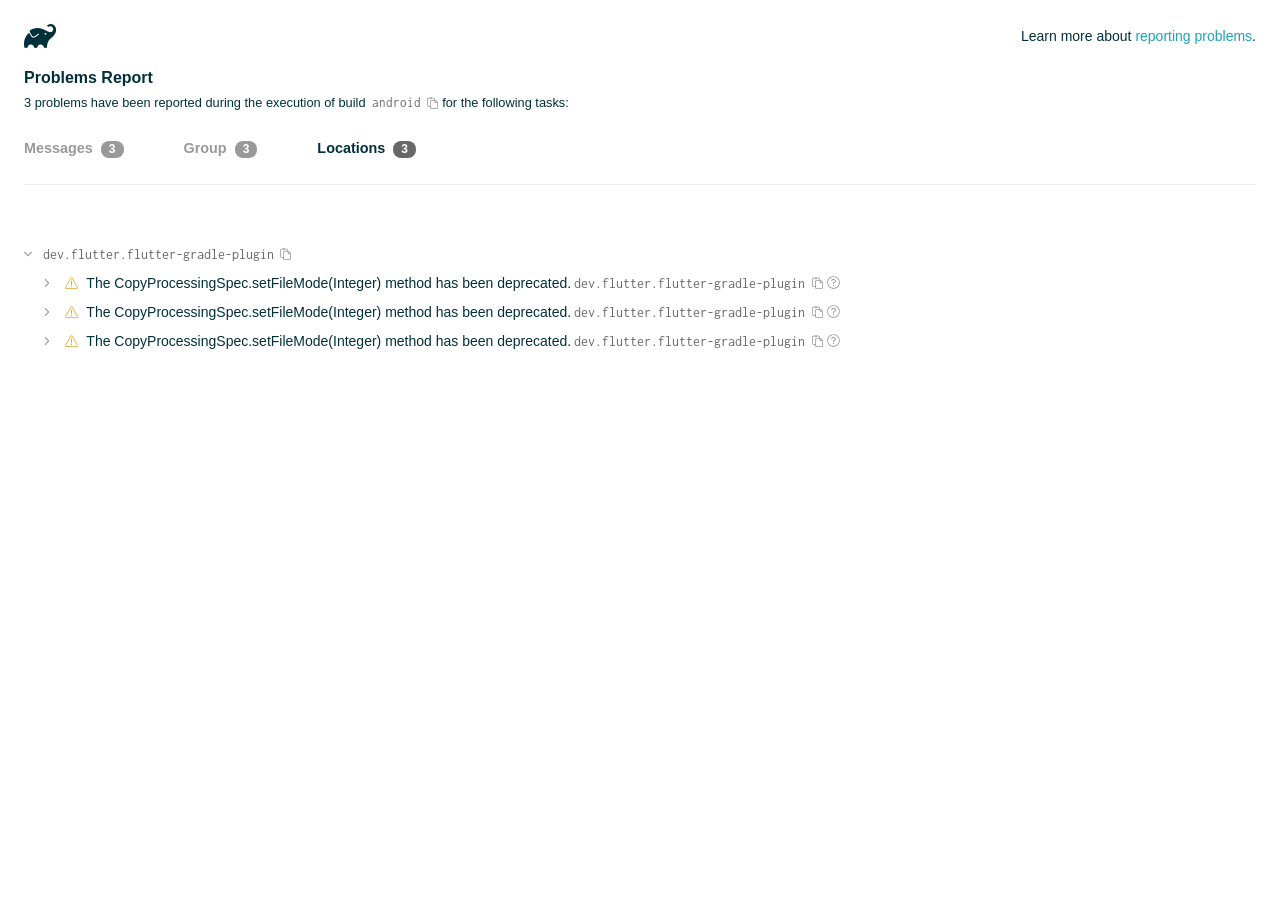
<file: android/build/reports/problems/problems-report.html>
<!DOCTYPE html>

<html lang="en">
<head>
    <!-- Required meta tags -->
    <meta charset="utf-8">
    <meta name="viewport" content="width=device-width, initial-scale=1, shrink-to-fit=no">

                    <style type="text/css">
                /*! normalize.css v7.0.0 | MIT License | github.com/necolas/normalize.css */
html {
    line-height: 1.15;
    -ms-text-size-adjust: 100%;
    -webkit-text-size-adjust: 100%
}

body {
    margin: 0
}

article, aside, footer, header, nav, section {
    display: block
}

h1 {
    font-size: 2em;
    margin: .67em 0
}

figcaption, figure, main {
    display: block
}

figure {
    margin: 1em 40px
}

hr {
    box-sizing: content-box;
    height: 0;
    overflow: visible
}

pre {
    font-family: monospace, monospace;
    font-size: 1em
}

a {
    background-color: transparent;
    -webkit-text-decoration-skip: objects
}

abbr[title] {
    border-bottom: none;
    text-decoration: underline;
    text-decoration: underline dotted
}

b, strong {
    font-weight: inherit
}

b, strong {
    font-weight: bolder
}

code, kbd, samp {
    font-family: monospace, monospace;
    font-size: 1em
}

dfn {
    font-style: italic
}

mark {
    background-color: #ff0;
    color: #000
}

small {
    font-size: 80%
}

sub, sup {
    font-size: 75%;
    line-height: 0;
    position: relative;
    vertical-align: baseline
}

sub {
    bottom: -.25em
}

sup {
    top: -.5em
}

audio, video {
    display: inline-block
}

audio:not([controls]) {
    display: none;
    height: 0
}

img {
    border-style: none
}

svg:not(:root) {
    overflow: hidden
}

button, input, optgroup, select, textarea {
    font-family: sans-serif;
    font-size: 100%;
    line-height: 1.15;
    margin: 0
}

button, input {
    overflow: visible
}

button, select {
    text-transform: none
}

[type=reset], [type=submit], button, html [type=button] {
    -webkit-appearance: button
}

[type=button]::-moz-focus-inner, [type=reset]::-moz-focus-inner, [type=submit]::-moz-focus-inner, button::-moz-focus-inner {
    border-style: none;
    padding: 0
}

[type=button]:-moz-focusring, [type=reset]:-moz-focusring, [type=submit]:-moz-focusring, button:-moz-focusring {
    outline: 1px dotted ButtonText
}

fieldset {
    padding: .35em .75em .625em
}

legend {
    box-sizing: border-box;
    color: inherit;
    display: table;
    max-width: 100%;
    padding: 0;
    white-space: normal
}

progress {
    display: inline-block;
    vertical-align: baseline
}

textarea {
    overflow: auto
}

[type=checkbox], [type=radio] {
    box-sizing: border-box;
    padding: 0
}

[type=number]::-webkit-inner-spin-button, [type=number]::-webkit-outer-spin-button {
    height: auto
}

[type=search] {
    -webkit-appearance: textfield;
    outline-offset: -2px
}

[type=search]::-webkit-search-cancel-button, [type=search]::-webkit-search-decoration {
    -webkit-appearance: none
}

::-webkit-file-upload-button {
    -webkit-appearance: button;
    font: inherit
}

details, menu {
    display: block
}

summary {
    display: list-item
}

canvas {
    display: inline-block
}

template {
    display: none
}

[hidden] {
    display: none
}

/* configuration cache styles */

.report-wrapper {
    margin: 0;
    padding: 0 24px;
}

.gradle-logo {
    width: 32px;
    height: 24px;
    background-image: url("[data-uri]");
    background-size: contain;
}

.header {
    display: flex;
    flex-wrap: wrap;
    position: fixed;
    top: 0;
    left: 0;
    width: 100%;
    padding: 24px 24px 0 24px;
    background-color: white;
    z-index: 1;
}

.learn-more {
    margin-left: auto;
    align-self: center;
    font-size: 0.875rem;
    font-weight: normal;
}

.title {
    display: flex;
    align-items: center;
    padding: 18px 0 24px 0;
    flex: 1 0 100%;
}

.content {
    font-size: 0.875rem;
    padding: 240px 0 48px;
    overflow-x: auto;
    white-space: nowrap;
}

.content ol:first-of-type {
    margin: 0;
}

.tree-btn {
    cursor: pointer;
    display: inline-block;
    width: 16px;
    height: 16px;
    background-size: contain;
    background-repeat: no-repeat;
    vertical-align: middle;
    margin-top: -0.2em;
}

.tree-btn.collapsed {
    background-image: url('data:image/svg+xml;utf8,<svg xmlns="http://www.w3.org/2000/svg" viewBox="0 0 192 512"><path d="M166.9 264.5l-117.8 116c-4.7 4.7-12.3 4.7-17 0l-7.1-7.1c-4.7-4.7-4.7-12.3 0-17L127.3 256 25.1 155.6c-4.7-4.7-4.7-12.3 0-17l7.1-7.1c4.7-4.7 12.3-4.7 17 0l117.8 116c4.6 4.7 4.6 12.3-.1 17z" fill="%23999999" stroke="%23999999"/></svg>');
}

.tree-btn.expanded {
    background-image: url('data:image/svg+xml;utf8,<svg xmlns="http://www.w3.org/2000/svg" viewBox="0 0 256 512"><path d="M119.5 326.9L3.5 209.1c-4.7-4.7-4.7-12.3 0-17l7.1-7.1c4.7-4.7 12.3-4.7 17 0L128 287.3l100.4-102.2c4.7-4.7 12.3-4.7 17 0l7.1 7.1c4.7 4.7 4.7 12.3 0 17L136.5 327c-4.7 4.6-12.3 4.6-17-.1z" fill="%23999999" stroke="%23999999"/></svg>');
}

ul .tree-btn {
    margin-right: 3px;
}

.leaf-icon {
    display: inline-block;
    width: 16px;
    height: 16px;
    background-image: url('data:image/svg+xml;utf8,<svg xmlns="http://www.w3.org/2000/svg" viewBox="0 0 256 512"><path d="M32 256 H224" stroke="%23999999" stroke-width="48" stroke-linecap="round"/></svg>');
    background-size: contain;
    background-repeat: no-repeat;
    vertical-align: middle;
    margin-top: -0.2em;
}

.invisible-text {
    user-select: all; /* Allow the text to be selectable */
    color: transparent; /* Hide the text */
    text-indent: -9999px; /* Move the text out of view */
    position: relative;
    white-space: pre; /* Preserve meaningful whitespace in the invisible text for copying */
}

.text-for-copy {
    display: inline-block;
}

.enum-icon {
    display: inline-block;
    width: 16px;
    height: 16px;
    background-image: url('data:image/svg+xml;utf8,<svg xmlns="http://www.w3.org/2000/svg" viewBox="0 0 1024 1024"><circle cx="512" cy="512" r="200" /></svg>');
    background-size: contain;
    background-repeat: no-repeat;
    vertical-align: middle;
    margin-inline-start: 0.5ex;
    margin-inline-end: 0.5ex;
    margin-top: -0.2em;
}

.error-icon {
    display: inline-block;
    width: 16px;
    height: 16px;
    background-image: url('data:image/svg+xml;utf8,<svg xmlns="http://www.w3.org/2000/svg" viewBox="0 0 320 512"><path d="M193.94 256L296.5 153.44l21.15-21.15c3.12-3.12 3.12-8.19 0-11.31l-22.63-22.63c-3.12-3.12-8.19-3.12-11.31 0L160 222.06 36.29 98.34c-3.12-3.12-8.19-3.12-11.31 0L2.34 120.97c-3.12 3.12-3.12 8.19 0 11.31L126.06 256 2.34 379.71c-3.12 3.12-3.12 8.19 0 11.31l22.63 22.63c3.12 3.12 8.19 3.12 11.31 0L160 289.94 262.56 392.5l21.15 21.15c3.12 3.12 8.19 3.12 11.31 0l22.63-22.63c3.12-3.12 3.12-8.19 0-11.31L193.94 256z" fill="%23FC461E" stroke="%23FC461E"/></svg>');
    background-size: contain;
    background-repeat: no-repeat;
    vertical-align: middle;
    margin-inline-start: 0.5ex;
    margin-inline-end: 0.5ex;
    margin-top: -0.2em;
}

.advice-icon {
    display: inline-block;
    width: 16px;
    height: 16px;
    background-image: url('data:image/svg+xml;utf8,<svg width="800px" height="800px" viewBox="-4.93 0 122.88 122.88" version="1.1" id="Layer_1" xmlns="http://www.w3.org/2000/svg" xmlns:xlink="http://www.w3.org/1999/xlink"  style="enable-background:new 0 0 113.01 122.88" xml:space="preserve"><g><path d="M44.13,102.06c-1.14,0.03-2.14-0.81-2.3-1.96c-0.17-1.2,0.64-2.31,1.82-2.54c-1.3-7.37-4.85-11.43-8.6-15.72 c-2.92-3.34-5.95-6.81-8.34-11.92c-2.35-5.03-3.64-10.23-3.6-15.63c0.05-5.4,1.42-10.96,4.4-16.71c0.02-0.04,0.04-0.07,0.06-0.11 l0,0c3.91-6.62,9.38-11.04,15.47-13.52c5.11-2.09,10.66-2.8,16.1-2.3c5.42,0.5,10.73,2.2,15.37,4.94 c5.9,3.49,10.75,8.67,13.42,15.21c1.44,3.54,2.42,7.49,2.54,11.82c0.12,4.31-0.62,8.96-2.61,13.88 c-2.66,6.59-6.18,10.68-9.47,14.51c-3.03,3.53-5.85,6.81-7.42,11.84c0.89,0.21,1.59,0.94,1.73,1.9c0.17,1.24-0.7,2.39-1.94,2.56 l-0.77,0.11c-0.14,1.09-0.23,2.26-0.27,3.51l0.25-0.04c1.24-0.17,2.39,0.7,2.56,1.94c0.17,1.24-0.7,2.39-1.94,2.56l-0.78,0.11 c0.01,0.15,0.02,0.3,0.03,0.45l0,0c0.07,0.88,0.08,1.73,0.03,2.54l0.13-0.02c1.25-0.15,2.38,0.74,2.54,1.98 c0.15,1.25-0.74,2.38-1.98,2.54l-1.68,0.21c-1.2,3.11-3.34,5.48-5.87,6.94c-1.74,1.01-3.67,1.59-5.61,1.71 c-1.97,0.12-3.96-0.25-5.78-1.13c-2.08-1.02-3.94-2.71-5.29-5.14c-0.65-0.33-1.13-0.97-1.23-1.75c-0.04-0.31-0.01-0.61,0.07-0.89 c-0.39-1.16-0.68-2.43-0.87-3.83l-0.07,0.01c-1.24,0.17-2.39-0.7-2.56-1.94c-0.17-1.24,0.7-2.39,1.94-2.56l0.54-0.08 C44.19,104.32,44.18,103.16,44.13,102.06L44.13,102.06z M2.18,58.86C1.01,58.89,0.04,57.98,0,56.81c-0.04-1.17,0.88-2.14,2.05-2.18 l8.7-0.3c1.17-0.04,2.14,0.88,2.18,2.05c0.04,1.17-0.88,2.14-2.05,2.18L2.18,58.86L2.18,58.86z M110.68,50.25 c1.16-0.12,2.2,0.73,2.32,1.89c0.12,1.16-0.73,2.2-1.89,2.32l-8.66,0.91c-1.16,0.12-2.2-0.73-2.32-1.89 c-0.12-1.16,0.73-2.2,1.89-2.32L110.68,50.25L110.68,50.25z M94.91,14.78c0.65-0.97,1.96-1.23,2.93-0.58 c0.97,0.65,1.23,1.96,0.58,2.93l-4.84,7.24c-0.65,0.97-1.96,1.23-2.93,0.58c-0.97-0.65-1.23-1.96-0.58-2.93L94.91,14.78 L94.91,14.78z M57.63,2.06c0.03-1.17,1-2.09,2.16-2.06c1.17,0.03,2.09,1,2.06,2.16l-0.22,8.7c-0.03,1.17-1,2.09-2.16,2.06 c-1.17-0.03-2.09-1-2.06-2.16L57.63,2.06L57.63,2.06z M13.88,15.53c-0.86-0.8-0.9-2.14-0.11-2.99c0.8-0.86,2.14-0.9,2.99-0.11 l6.37,5.94c0.86,0.8,0.9,2.14,0.11,2.99c-0.8,0.86-2.14,0.9-2.99,0.11L13.88,15.53L13.88,15.53z M47.88,96.95l18.49-2.63 c1.59-6.7,5.05-10.73,8.8-15.08c3.08-3.58,6.36-7.4,8.76-13.34c1.76-4.35,2.41-8.43,2.31-12.19c-0.1-3.75-0.96-7.21-2.24-10.34 c-2.3-5.63-6.51-10.11-11.65-13.15c-4.11-2.43-8.8-3.94-13.59-4.37c-4.77-0.44-9.64,0.19-14.13,2.02 c-5.26,2.15-9.99,5.97-13.39,11.72c-2.64,5.12-3.86,10.02-3.9,14.73c-0.04,4.74,1.11,9.33,3.2,13.8c2.13,4.56,4.97,7.8,7.69,10.92 C42.47,83.9,46.48,88.49,47.88,96.95L47.88,96.95z M65.62,99.02l-17.27,2.45c0.05,1.1,0.07,2.25,0.05,3.47l17.05-2.42 C65.47,101.29,65.52,100.12,65.62,99.02L65.62,99.02z M48.49,109.52c0.12,0.92,0.3,1.76,0.53,2.54l16.55-2.04 c0.11-0.86,0.13-1.77,0.05-2.74l0,0l0-0.02l-0.01-0.17L48.49,109.52L48.49,109.52z M51.37,116.36c0.64,0.67,1.35,1.19,2.1,1.55 c1.15,0.56,2.42,0.79,3.67,0.72c1.29-0.08,2.57-0.47,3.74-1.15c1.1-0.64,2.09-1.53,2.88-2.65L51.37,116.36L51.37,116.36z"/></g></svg>');
    background-size: contain;
    background-repeat: no-repeat;
    vertical-align: middle;
    margin-inline-start: 0.5ex;
    margin-inline-end: 0.5ex;
    margin-top: -0.2em;
}

.warning-icon {
    display: inline-block;
    width: 13px;
    height: 13px;
    background-image: url('data:image/svg+xml;utf8,<svg xmlns="http://www.w3.org/2000/svg" viewBox="0 0 576 512"><path d="M270.2 160h35.5c3.4 0 6.1 2.8 6 6.2l-7.5 196c-.1 3.2-2.8 5.8-6 5.8h-20.5c-3.2 0-5.9-2.5-6-5.8l-7.5-196c-.1-3.4 2.6-6.2 6-6.2zM288 388c-15.5 0-28 12.5-28 28s12.5 28 28 28 28-12.5 28-28-12.5-28-28-28zm281.5 52L329.6 24c-18.4-32-64.7-32-83.2 0L6.5 440c-18.4 31.9 4.6 72 41.6 72H528c36.8 0 60-40 41.5-72zM528 480H48c-12.3 0-20-13.3-13.9-24l240-416c6.1-10.6 21.6-10.7 27.7 0l240 416c6.2 10.6-1.5 24-13.8 24z" fill="%23DEAD22" stroke="%23DEAD22"/></svg>');
    background-size: contain;
    background-repeat: no-repeat;
    vertical-align: middle;
    margin-inline-start: 0.3ex;
    margin-inline-end: 1.1ex;
    margin-top: -0.1em;
}

.documentation-button {
    cursor: pointer;
    display: inline-block;
    width: 13px;
    height: 13px;
    background-image: url('data:image/svg+xml;utf8,<svg xmlns="http://www.w3.org/2000/svg" viewBox="0 0 512 512"><path d="M256 340c-15.464 0-28 12.536-28 28s12.536 28 28 28 28-12.536 28-28-12.536-28-28-28zm7.67-24h-16c-6.627 0-12-5.373-12-12v-.381c0-70.343 77.44-63.619 77.44-107.408 0-20.016-17.761-40.211-57.44-40.211-29.144 0-44.265 9.649-59.211 28.692-3.908 4.98-11.054 5.995-16.248 2.376l-13.134-9.15c-5.625-3.919-6.86-11.771-2.645-17.177C185.658 133.514 210.842 116 255.67 116c52.32 0 97.44 29.751 97.44 80.211 0 67.414-77.44 63.849-77.44 107.408V304c0 6.627-5.373 12-12 12zM256 40c118.621 0 216 96.075 216 216 0 119.291-96.61 216-216 216-119.244 0-216-96.562-216-216 0-119.203 96.602-216 216-216m0-32C119.043 8 8 119.083 8 256c0 136.997 111.043 248 248 248s248-111.003 248-248C504 119.083 392.957 8 256 8z" fill="%23999999" stroke="%23999999"/></svg>');
    background-size: contain;
    background-repeat: no-repeat;
    vertical-align: middle;
    margin-inline-start: 0.5ex;
    margin-inline-end: 0.5ex;
    margin-top: -0.2em;
}

.documentation-button::selection {
    color: transparent;
}

.documentation-button:hover {
    color: transparent;
}

.copy-button {
    cursor: pointer;
    display: inline-block;
    width: 12px;
    height: 12px;
    background-image: url('data:image/svg+xml;utf8,<svg xmlns="http://www.w3.org/2000/svg" viewBox="0 0 448 512"><path d="M433.941 193.941l-51.882-51.882A48 48 0 0 0 348.118 128H320V80c0-26.51-21.49-48-48-48h-66.752C198.643 13.377 180.858 0 160 0s-38.643 13.377-45.248 32H48C21.49 32 0 53.49 0 80v288c0 26.51 21.49 48 48 48h80v48c0 26.51 21.49 48 48 48h224c26.51 0 48-21.49 48-48V227.882a48 48 0 0 0-14.059-33.941zm-22.627 22.627a15.888 15.888 0 0 1 4.195 7.432H352v-63.509a15.88 15.88 0 0 1 7.431 4.195l51.883 51.882zM160 30c9.941 0 18 8.059 18 18s-8.059 18-18 18-18-8.059-18-18 8.059-18 18-18zM48 384c-8.822 0-16-7.178-16-16V80c0-8.822 7.178-16 16-16h66.752c6.605 18.623 24.389 32 45.248 32s38.643-13.377 45.248-32H272c8.822 0 16 7.178 16 16v48H176c-26.51 0-48 21.49-48 48v208H48zm352 96H176c-8.822 0-16-7.178-16-16V176c0-8.822 7.178-16 16-16h144v72c0 13.2 10.8 24 24 24h72v208c0 8.822-7.178 16-16 16z" fill="%23999999" stroke="%23999999"/></svg>');
    background-size: contain;
    background-repeat: no-repeat;
    vertical-align: middle;
    margin-inline-start: 0.5ex;
    margin-top: -0.2em;
}

.groups{
    display: flex;
    border-bottom: 1px solid #EDEEEF;
    flex: 1 0 100%;
}

.uncategorized {
    display: flex;
    border-top: 4px solid #EDEEEF;
    flex: 1 0 100%;
}

.group-selector {
    padding: 0 52px 24px 0;
    font-size: 0.9rem;
    font-weight: bold;
    color: #999999;
    cursor: pointer;
}

.group-selector__count {
    margin: 0 8px;
    border-radius: 8px;
    background-color: #999;
    color: #fff;
    padding: 1px 8px 2px;
    font-size: 0.75rem;
}

.group-selector--active {
    color: #02303A;
    cursor: auto;
}

.group-selector--active .group-selector__count {
    background-color: #686868;
}

.group-selector--disabled {
    cursor: not-allowed;
}

.accordion-header {
    cursor: pointer;
}

.container {
    padding-left: 0.5em;
    padding-right: 0.5em;
}

.stacktrace {
    border-radius: 4px;
    overflow-x: auto;
    padding: 0.5rem;
    margin-bottom: 0;
    min-width: 1000px;
}

/* Lato (bold, regular) */
@font-face {
    font-display: swap;
    font-family: Lato;
    font-weight: 500;
    font-style: normal;
    src: url("https://assets.gradle.com/lato/fonts/lato-semibold/lato-semibold.woff2") format("woff2"),
    url("https://assets.gradle.com/lato/fonts/lato-semibold/lato-semibold.woff") format("woff");
}

@font-face {
    font-display: swap;
    font-family: Lato;
    font-weight: bold;
    font-style: normal;
    src: url("https://assets.gradle.com/lato/fonts/lato-bold/lato-bold.woff2") format("woff2"),
    url("https://assets.gradle.com/lato/fonts/lato-bold/lato-bold.woff") format("woff");
}

* {
    -webkit-box-sizing: border-box;
    -moz-box-sizing: border-box;
    box-sizing: border-box;
}

html,
body {
    margin: 0;
    padding: 0;
}

html {
    font-family: "Lato", "Helvetica Neue", Arial, sans-serif;
    font-size: 16px;
    font-weight: 400;
    line-height: 1.5;
}

body {
    color: #02303A;
    background-color: #ffffff;
    -webkit-text-size-adjust: 100%;
    -ms-text-size-adjust: 100%;
    -webkit-font-smoothing: antialiased;
}


/* typography */
h1, h2, h3, h4, h5, h6 {
    color: #02303A;
    text-rendering: optimizeLegibility;
    margin: 0;
}

h1 {
    font-size: 1rem;
}

h2 {
    font-size: 0.9rem;
}

h3 {
    font-size: 1.125rem;
}

h4, h5, h6 {
    font-size: 0.875rem;
}

h1 code {
    font-weight: bold;
}

ul, ol, dl {
    list-style-position: outside;
    line-height: 1.6;
    padding: 0;
    margin: 0 0 0 20px;
    list-style-type: none;
}

li {
    line-height: 2;
}

a {
    color: #1DA2BD;
    text-decoration: none;
    transition: all 0.3s ease, visibility 0s;
}

a:hover {
    color: #35c1e4;
}

/* code */
code, pre {
    font-family: Inconsolata, Monaco, "Courier New", monospace;
    font-style: normal;
    font-variant-ligatures: normal;
    font-variant-caps: normal;
    font-variant-numeric: normal;
    font-variant-east-asian: normal;
    font-weight: normal;
    font-stretch: normal;
    color: #686868;
}

*:not(pre) > code {
    letter-spacing: 0;
    padding: 0.1em 0.5ex;
    text-rendering: optimizeSpeed;
    word-spacing: -0.15em;
    word-wrap: break-word;
}

pre {
    font-size: 0.75rem;
    line-height: 1.8;
    margin-top: 0;
    margin-bottom: 1.5em;
    padding: 1rem;
}

pre code {
    background-color: transparent;
    color: inherit;
    line-height: 1.8;
    font-size: 100%;
    padding: 0;
}

a code {
    color: #1BA8CB;
}

pre.code, pre.programlisting, pre.screen, pre.tt {
    background-color: #f7f7f8;
    border-radius: 4px;
    font-size: 1em;
    line-height: 1.45;
    margin-bottom: 1.25em;
    overflow-x: auto;
    padding: 1rem;
}

li em, p em {
    padding: 0 1px;
}

code em, tt em {
    text-decoration: none;
}

code + .copy-button {
    margin-inline-start: 0.2ex;
}

.java-exception {
    font-size: 0.75rem;
    padding-left: 24px;
}

.java-exception ul {
    margin: 0;
    line-height: inherit;
}

.java-exception code {
    white-space: pre;
}

.java-exception-part-toggle {
    user-select: none;
    cursor: pointer;
    border-radius: 2px;
    padding: 0.1em 0.2em;
    background: azure;
    color: #686868;
}

                </style>
    <!-- Inconsolata is used as a default monospace font in the report. -->
    <link rel="stylesheet" href="https://fonts.googleapis.com/css?family=Inconsolata:400,700" />

    <title>Gradle Configuration Cache</title>
</head>
<body>

<div id="playground"></div>

<div class="report" id="report">
    Loading...
</div>

<script type="text/javascript">
function configurationCacheProblems() { return (
// begin-report-data
{"diagnostics":[{"locations":[{"pluginId":"dev.flutter.flutter-gradle-plugin"}],"problem":[{"text":"The CopyProcessingSpec.setFileMode(Integer) method has been deprecated."}],"severity":"WARNING","problemDetails":[{"text":"This is scheduled to be removed in Gradle 9.0."}],"contextualLabel":"The CopyProcessingSpec.setFileMode(Integer) method has been deprecated.","documentationLink":"https://docs.gradle.org/8.12/userguide/upgrading_version_8.html#unix_file_permissions_deprecated","problemId":[{"name":"deprecation","displayName":"Deprecation"},{"name":"the-copyprocessingspec-setfilemode-integer-method-has-been-deprecated","displayName":"The CopyProcessingSpec.setFileMode(Integer) method has been deprecated."}],"solutions":[[{"text":"Please use the filePermissions(Action) method instead."}]]},{"locations":[{"pluginId":"dev.flutter.flutter-gradle-plugin"}],"problem":[{"text":"The CopyProcessingSpec.setFileMode(Integer) method has been deprecated."}],"severity":"WARNING","problemDetails":[{"text":"This is scheduled to be removed in Gradle 9.0."}],"contextualLabel":"The CopyProcessingSpec.setFileMode(Integer) method has been deprecated.","documentationLink":"https://docs.gradle.org/8.12/userguide/upgrading_version_8.html#unix_file_permissions_deprecated","problemId":[{"name":"deprecation","displayName":"Deprecation"},{"name":"the-copyprocessingspec-setfilemode-integer-method-has-been-deprecated","displayName":"The CopyProcessingSpec.setFileMode(Integer) method has been deprecated."}],"solutions":[[{"text":"Please use the filePermissions(Action) method instead."}]]},{"locations":[{"pluginId":"dev.flutter.flutter-gradle-plugin"}],"problem":[{"text":"The CopyProcessingSpec.setFileMode(Integer) method has been deprecated."}],"severity":"WARNING","problemDetails":[{"text":"This is scheduled to be removed in Gradle 9.0."}],"contextualLabel":"The CopyProcessingSpec.setFileMode(Integer) method has been deprecated.","documentationLink":"https://docs.gradle.org/8.12/userguide/upgrading_version_8.html#unix_file_permissions_deprecated","problemId":[{"name":"deprecation","displayName":"Deprecation"},{"name":"the-copyprocessingspec-setfilemode-integer-method-has-been-deprecated","displayName":"The CopyProcessingSpec.setFileMode(Integer) method has been deprecated."}],"solutions":[[{"text":"Please use the filePermissions(Action) method instead."}]]}],"problemsReport":{"totalProblemCount":3,"buildName":"android","requestedTasks":"","documentationLink":"https://docs.gradle.org/8.12/userguide/problems-report.html","documentationLinkCaption":"Problem report","summaries":[]}}
// end-report-data
);}
</script>
                <script type="text/javascript">
                !function(n,t){"object"==typeof exports&&"object"==typeof module?module.exports=t():"function"==typeof define&&define.amd?define([],t):"object"==typeof exports?exports["configuration-cache-report"]=t():n["configuration-cache-report"]=t()}(this,(()=>(({70:function(){void 0===ArrayBuffer.isView&&(ArrayBuffer.isView=function(n){return null!=n&&null!=n.__proto__&&n.__proto__.__proto__===Int8Array.prototype.__proto__}),void 0===Math.imul&&(Math.imul=function(n,t){return(4294901760&n)*(65535&t)+(65535&n)*(0|t)|0}),this["configuration-cache-report"]=function(n){"use strict";var t,r,i,e,u,o,f,s,c,a,h,l,_,v,d,g,w,b,p,m,k,y,q,B,C,x,j,P,I,S,z,E,T,L,N,A,M,F,D,O,R,H,$,G,U,V,Q,Z,Y,W,K,X,J,nn,tn,rn,en,un,on,fn,sn,cn,an,hn,ln,_n,vn,dn,gn,wn,bn,pn,mn,kn,yn,qn,Bn,Cn,xn,jn,Pn,In,Sn,zn=Math.imul,En=ArrayBuffer.isView;function Tn(n,t){if(!(t>=0))throw fu(ie("Requested element count "+t+" is less than zero."));return function(n,t){if(!(t>=0))throw fu(ie("Requested element count "+t+" is less than zero."));if(0===t)return pt();if(t>=n.length)return function(n){switch(n.length){case 0:return pt();case 1:return gr(n[0]);default:return function(n){return Ar(function(n){return new qt(n,!1)}(n))}(n)}}(n);if(1===t)return gr(n[0]);var r=0,i=Nr(),e=0,u=n.length;n:for(;e<u;){var o=n[e];if(e=e+1|0,i.d(o),(r=r+1|0)===t)break n}return i}(n,Wn(n.length-t|0,0))}function Ln(n,t,r,i,e,u,o){return t=t===A?", ":t,r=r===A?"":r,i=i===A?"":i,e=e===A?-1:e,u=u===A?"...":u,o=o===A?null:o,function(n,t,r,i,e,u,o,f){r=r===A?", ":r,i=i===A?"":i,e=e===A?"":e,u=u===A?-1:u,o=o===A?"...":o,f=f===A?null:f,t.e(i);var s=0,c=0,a=n.length;n:for(;c<a;){var h=n[c];if(c=c+1|0,(s=s+1|0)>1&&t.e(r),!(u<0||s<=u))break n;Qt(t,h,f)}return u>=0&&s>u&&t.e(o),t.e(e),t}(n,bi(),t,r,i,e,u,o).toString()}function Nn(n){return n.length-1|0}function An(n,t){if(null==t){var r=0,i=n.length-1|0;if(r<=i)do{var e=r;if(r=r+1|0,null==n[e])return e}while(r<=i)}else{var u=0,o=n.length-1|0;if(u<=o)do{var f=u;if(u=u+1|0,oe(t,n[f]))return f}while(u<=o)}return-1}function Mn(n,t,r,i,e,u,o){return t=t===A?", ":t,r=r===A?"":r,i=i===A?"":i,e=e===A?-1:e,u=u===A?"...":u,o=o===A?null:o,Fn(n,bi(),t,r,i,e,u,o).toString()}function Fn(n,t,r,i,e,u,o,f){r=r===A?", ":r,i=i===A?"":i,e=e===A?"":e,u=u===A?-1:u,o=o===A?"...":o,f=f===A?null:f,t.e(i);var s=0,c=n.f();n:for(;c.g();){var a=c.h();if((s=s+1|0)>1&&t.e(r),!(u<0||s<=u))break n;Qt(t,a,f)}return u>=0&&s>u&&t.e(o),t.e(e),t}function Dn(n){if(n.i())throw mu("List is empty.");return n.j(0)}function On(n){return new Yn(n)}function Rn(n){if(Ue(n,Ti)){var t;switch(n.k()){case 0:t=pt();break;case 1:t=gr(Ue(n,Ei)?n.j(0):n.f().h());break;default:t=Hn(n)}return t}return mt(Vn(n))}function Hn(n){return Ar(n)}function $n(n){if(Ue(n,Ti)&&n.k()<=1)return Rn(n);var t=Vn(n);return function(n){var t=(n.k()/2|0)-1|0;if(t<0)return lr();var r=kt(n),i=0;if(i<=t)do{var e=i;i=i+1|0;var u=n.j(e);n.f4(e,n.j(r)),n.f4(r,u),r=r-1|0}while(e!==t)}(t),t}function Gn(n,t){if(!(t>=0))throw fu(ie("Requested element count "+t+" is less than zero."));return function(n,t){if(!(t>=0))throw fu(ie("Requested element count "+t+" is less than zero."));if(0===t)return pt();if(Ue(n,Ti)){if(t>=n.k())return Rn(n);if(1===t)return gr(function(n){if(Ue(n,Ei))return Dn(n);var t=n.f();if(!t.g())throw mu("Collection is empty.");return t.h()}(n))}var r=0,i=Nr(),e=n.f();n:for(;e.g();){var u=e.h();if(i.d(u),(r=r+1|0)===t)break n}return mt(i)}(n,Wn(n.k()-t|0,0))}function Un(n,t){if(!(t>=0))throw fu(ie("Requested element count "+t+" is less than zero."));if(0===t)return pt();var r=n.k();if(t>=r)return Rn(n);if(1===t)return gr(Qn(n));var i=Nr();if(Ue(n,li)){var e=r-t|0;if(e<r)do{var u=e;e=e+1|0,i.d(n.j(u))}while(e<r)}else for(var o=n.l(r-t|0);o.g();){var f=o.h();i.d(f)}return i}function Vn(n){return Ue(n,Ti)?Hn(n):Zn(n,Lr())}function Qn(n){if(n.i())throw mu("List is empty.");return n.j(kt(n))}function Zn(n,t){for(var r=n.f();r.g();){var i=r.h();t.d(i)}return t}function Yn(n){this.n_1=n}function Wn(n,t){return n<t?t:n}function Kn(n,t){return n>t?t:n}function Xn(n,t){return Ut().q(n,t,-1)}function Jn(n,t){return new Et(n,t)}function nt(n){var t=n.f();if(!t.g())return pt();var r=t.h();if(!t.g())return gr(r);var i=Lr();for(i.d(r);t.g();)i.d(t.h());return i}function tt(n){this.r_1=n}function rt(n,t){this.s_1=n,this.t_1=t}function it(){}function et(n){this.x_1=n,this.w_1=0}function ut(n,t){this.a1_1=n,et.call(this,n),ft().b1(t,this.a1_1.k()),this.w_1=t}function ot(){t=this}function ft(){return null==t&&new ot,t}function st(){ft(),it.call(this)}function ct(n){this.h1_1=n}function at(n,t){return t===n?"(this Map)":Oi(t)}function ht(n,t){var r;n:{for(var i=n.o().f();i.g();){var e=i.h();if(oe(e.j1(),t)){r=e;break n}}r=null}return r}function lt(){r=this}function _t(){return null==r&&new lt,r}function vt(n){this.q1_1=n,it.call(this)}function dt(){_t(),this.n1_1=null,this.o1_1=null}function gt(){i=this}function wt(){return null==i&&new gt,i}function bt(n){return n.length>0?nu(n):pt()}function pt(){return null==e&&new yt,e}function mt(n){switch(n.k()){case 0:return pt();case 1:return gr(n.j(0));default:return n}}function kt(n){return n.k()-1|0}function yt(){e=this,this.z1_1=new de(-1478467534,-1720727600)}function qt(n,t){this.b2_1=n,this.c2_1=t}function Bt(){u=this}function Ct(){return null==u&&new Bt,u}function xt(n,t){return Ue(n,Ti)?n.k():t}function jt(n,t){if(Ue(t,Ti))return n.m(t);for(var r=!1,i=t.f();i.g();){var e=i.h();n.d(e)&&(r=!0)}return r}function Pt(){}function It(n,t){this.h2_1=n,this.g2_1=n.i2_1.l(function(n,t){if(!(0<=t&&t<=n.k()))throw cu("Position index "+t+" must be in range ["+Oe(0,n.k())+"].");return n.k()-t|0}(n,t))}function St(n){st.call(this),this.i2_1=n}function zt(n){this.k2_1=n,this.j2_1=n.l2_1.f()}function Et(n,t){this.l2_1=n,this.m2_1=t}function Tt(n){for(;n.n2_1.g();){var t=n.n2_1.h();if(n.q2_1.t2_1(t)===n.q2_1.s2_1)return n.p2_1=t,n.o2_1=1,lr()}n.o2_1=0}function Lt(n){this.q2_1=n,this.n2_1=n.r2_1.f(),this.o2_1=-1,this.p2_1=null}function Nt(n,t,r){t=t===A||t,this.r2_1=n,this.s2_1=t,this.t2_1=r}function At(){return null==o&&new Mt,o}function Mt(){o=this,this.u2_1=new de(1993859828,793161749)}function Ft(n,t,r){return Dt(Dt(n,r)-Dt(t,r)|0,r)}function Dt(n,t){var r=n%t|0;return r>=0?r:r+t|0}function Ot(){f=this,this.p_1=new Ht(1,0)}function Rt(){return null==f&&new Ot,f}function Ht(n,t){Rt(),Vt.call(this,n,t,1)}function $t(n,t,r){Pt.call(this),this.d3_1=r,this.e3_1=t,this.f3_1=this.d3_1>0?n<=t:n>=t,this.g3_1=this.f3_1?n:this.e3_1}function Gt(){s=this}function Ut(){return null==s&&new Gt,s}function Vt(n,t,r){if(Ut(),0===r)throw fu("Step must be non-zero.");if(r===vr().MIN_VALUE)throw fu("Step must be greater than Int.MIN_VALUE to avoid overflow on negation.");this.z2_1=n,this.a3_1=function(n,t,r){var i;if(r>0)i=n>=t?t:t-Ft(t,n,r)|0;else{if(!(r<0))throw fu("Step is zero.");i=n<=t?t:t+Ft(n,t,0|-r)|0}return i}(n,t,r),this.b3_1=r}function Qt(n,t,r){null!=r?n.e(r(t)):null==t||Ze(t)?n.e(t):t instanceof zi?n.i3(t.h3_1):n.e(Oi(t))}function Zt(n,t,r){if(n===t)return!0;if(!(r=r!==A&&r))return!1;var i=mi(n),e=mi(t);return i===e||oe(new zi(Zi(Pi(i).toLowerCase(),0)),new zi(Zi(Pi(e).toLowerCase(),0)))}function Yt(n){return Wi(n)-1|0}function Wt(n,t,r,i){return r=r===A?0:r,(i=i!==A&&i)||"string"!=typeof n?Kt(n,t,r,Wi(n),i):n.indexOf(t,r)}function Kt(n,t,r,i,e,u){var o=(u=u!==A&&u)?Xn(Kn(r,Yt(n)),Wn(i,0)):Oe(Wn(r,0),Kn(i,Wi(n)));if("string"==typeof n&&"string"==typeof t){var f=o.z2_1,s=o.a3_1,c=o.b3_1;if(c>0&&f<=s||c<0&&s<=f)do{var a=f;if(f=f+c|0,xi(t,0,n,a,Wi(t),e))return a}while(a!==s)}else{var h=o.z2_1,l=o.a3_1,_=o.b3_1;if(_>0&&h<=l||_<0&&l<=h)do{var v=h;if(h=h+_|0,tr(t,0,n,v,Wi(t),e))return v}while(v!==l)}return-1}function Xt(n){var t=0,r=Wi(n)-1|0,i=!1;n:for(;t<=r;){var e=ki(Zi(n,i?r:t));if(i){if(!e)break n;r=r-1|0}else e?t=t+1|0:i=!0}return Ki(n,t,r+1|0)}function Jt(n,t){return ie(Ki(n,t.y2(),t.c3()+1|0))}function nr(n,t,r,i,e){r=r===A?0:r,i=i!==A&&i,rr(e=e===A?0:e);var u,o,f=nu(t);return new ur(n,r,e,(u=f,o=i,function(n,t){var r=function(n,t,r,i){if(!i&&1===t.k()){var e=function(n){if(Ue(n,Ei))return function(n){var t;switch(n.k()){case 0:throw mu("List is empty.");case 1:t=n.j(0);break;default:throw fu("List has more than one element.")}return t}(n);var t=n.f();if(!t.g())throw mu("Collection is empty.");var r=t.h();if(t.g())throw fu("Collection has more than one element.");return r}(t),u=Wt(n,e,r);return u<0?null:fr(u,e)}var o=Oe(Wn(r,0),Wi(n));if("string"==typeof n){var f=o.z2_1,s=o.a3_1,c=o.b3_1;if(c>0&&f<=s||c<0&&s<=f)do{var a,h=f;f=f+c|0;n:{for(var l=t.f();l.g();){var _=l.h();if(xi(_,0,n,h,_.length,i)){a=_;break n}}a=null}if(null!=a)return fr(h,a)}while(h!==s)}else{var v=o.z2_1,d=o.a3_1,g=o.b3_1;if(g>0&&v<=d||g<0&&d<=v)do{var w,b=v;v=v+g|0;n:{for(var p=t.f();p.g();){var m=p.h();if(tr(m,0,n,b,m.length,i)){w=m;break n}}w=null}if(null!=w)return fr(b,w)}while(b!==d)}return null}(n,u,t,o);return null==r?null:fr(r.t3_1,r.u3_1.length)}))}function tr(n,t,r,i,e,u){if(i<0||t<0||t>(Wi(n)-e|0)||i>(Wi(r)-e|0))return!1;var o=0;if(o<e)do{var f=o;if(o=o+1|0,!Zt(Zi(n,t+f|0),Zi(r,i+f|0),u))return!1}while(o<e);return!0}function rr(n){if(!(n>=0))throw fu(ie("Limit must be non-negative, but was "+n))}function ir(n){if(n.l3_1<0)n.j3_1=0,n.m3_1=null;else{var t;if(n.o3_1.r3_1>0?(n.n3_1=n.n3_1+1|0,t=n.n3_1>=n.o3_1.r3_1):t=!1,t||n.l3_1>Wi(n.o3_1.p3_1))n.m3_1=Oe(n.k3_1,Yt(n.o3_1.p3_1)),n.l3_1=-1;else{var r=n.o3_1.s3_1(n.o3_1.p3_1,n.l3_1);if(null==r)n.m3_1=Oe(n.k3_1,Yt(n.o3_1.p3_1)),n.l3_1=-1;else{var i=r.v3(),e=r.w3();n.m3_1=function(n,t){return t<=vr().MIN_VALUE?Rt().p_1:Oe(n,t-1|0)}(n.k3_1,i),n.k3_1=i+e|0,n.l3_1=n.k3_1+(0===e?1:0)|0}}n.j3_1=1}}function er(n){this.o3_1=n,this.j3_1=-1,this.k3_1=function(n,t,r){if(0>r)throw fu("Cannot coerce value to an empty range: maximum "+r+" is less than minimum 0.");return n<0?0:n>r?r:n}(n.q3_1,0,Wi(n.p3_1)),this.l3_1=this.k3_1,this.m3_1=null,this.n3_1=0}function ur(n,t,r,i){this.p3_1=n,this.q3_1=t,this.r3_1=r,this.s3_1=i}function or(n,t){this.t3_1=n,this.u3_1=t}function fr(n,t){return new or(n,t)}function sr(){}function cr(){}function ar(){}function hr(){c=this}function lr(){return null==c&&new hr,c}function _r(){a=this,this.MIN_VALUE=-2147483648,this.MAX_VALUE=2147483647,this.SIZE_BYTES=4,this.SIZE_BITS=32}function vr(){return null==a&&new _r,a}function dr(n){for(var t=[],r=n.f();r.g();)t.push(r.h());return t}function gr(n){return 0===(t=[n]).length?Lr():Ar(new qt(t,!0));var t}function wr(n){return n<0&&function(){throw yu("Index overflow has happened.")}(),n}function br(n){return void 0!==n.toArray?n.toArray():dr(n)}function pr(n){return function(n,t){for(var r=0,i=n.length;r<i;){var e=n[r];r=r+1|0,t.d(e)}return t}(t=[n],(r=t.length,i=ce(se(Zr)),function(n,t,r){zr.call(r),Zr.call(r),r.y5_1=function(n){return Ur(n,0,ce(se(Vr)))}(n)}(r,0,i),i));var t,r,i}function mr(){it.call(this)}function kr(n){this.j4_1=n,this.h4_1=0,this.i4_1=-1}function yr(n,t){this.n4_1=n,kr.call(this,n),ft().b1(t,this.n4_1.k()),this.h4_1=t}function qr(){mr.call(this),this.o4_1=0}function Br(n){this.r4_1=n}function Cr(n){this.s4_1=n}function xr(n,t){this.t4_1=n,this.u4_1=t}function jr(){zr.call(this)}function Pr(n){this.x4_1=n,zr.call(this)}function Ir(n){this.e5_1=n,mr.call(this)}function Sr(){dt.call(this),this.c5_1=null,this.d5_1=null}function zr(){mr.call(this)}function Er(){h=this;var n=Nr();n.c_1=!0,this.i5_1=n}function Tr(){return null==h&&new Er,h}function Lr(){return n=ce(se(Fr)),t=[],Fr.call(n,t),n;var n,t}function Nr(n){return t=ce(se(Fr)),r=[],Fr.call(t,r),t;var t,r}function Ar(n){return function(n,t){var r;return r=br(n),Fr.call(t,r),t}(n,ce(se(Fr)))}function Mr(n,t){return ft().e1(t,n.k()),t}function Fr(n){Tr(),qr.call(this),this.b_1=n,this.c_1=!1}function Dr(n,t,r,i,e){if(r===i)return n;var u=(r+i|0)/2|0,o=Dr(n,t,r,u,e),f=Dr(n,t,u+1|0,i,e),s=o===t?n:t,c=r,a=u+1|0,h=r;if(h<=i)do{var l=h;if(h=h+1|0,c<=u&&a<=i){var _=o[c],v=f[a];e.compare(_,v)<=0?(s[l]=_,c=c+1|0):(s[l]=v,a=a+1|0)}else c<=u?(s[l]=o[c],c=c+1|0):(s[l]=f[a],a=a+1|0)}while(l!==i);return s}function Or(n,t){return(3&n)-(3&t)|0}function Rr(){_=this}function Hr(n){this.n5_1=n,jr.call(this)}function $r(n){return function(n,t){Sr.call(t),Vr.call(t),t.t5_1=n,t.u5_1=n.w5()}(new Jr((null==_&&new Rr,_)),n),n}function Gr(){return $r(ce(se(Vr)))}function Ur(n,t,r){if($r(r),!(n>=0))throw fu(ie("Negative initial capacity: "+n));if(!(t>=0))throw fu(ie("Non-positive load factor: "+t));return r}function Vr(){this.v5_1=null}function Qr(n,t){return zr.call(t),Zr.call(t),t.y5_1=n,t}function Zr(){}function Yr(n,t){var r=Kr(n,n.h6_1.m5(t));if(null==r)return null;var i=r;if(null!=i&&Ve(i))return Wr(i,n,t);var e=i;return n.h6_1.l5(e.j1(),t)?e:null}function Wr(n,t,r){var i;n:{for(var e=0,u=n.length;e<u;){var o=n[e];if(e=e+1|0,t.h6_1.l5(o.j1(),r)){i=o;break n}}i=null}return i}function Kr(n,t){var r=n.i6_1[t];return void 0===r?null:r}function Xr(n){this.g6_1=n,this.z5_1=-1,this.a6_1=Object.keys(n.i6_1),this.b6_1=-1,this.c6_1=null,this.d6_1=!1,this.e6_1=-1,this.f6_1=null}function Jr(n){this.h6_1=n,this.i6_1=this.k6(),this.j6_1=0}function ni(){}function ti(n){this.n6_1=n,this.l6_1=null,this.m6_1=null,this.m6_1=this.n6_1.y6_1.v6_1}function ri(){v=this;var n,t=(fi(0,0,n=ce(se(si))),n);t.x6_1=!0,this.e7_1=t}function ii(){return null==v&&new ri,v}function ei(n,t,r){this.d7_1=n,xr.call(this,t,r),this.b7_1=null,this.c7_1=null}function ui(n){this.y6_1=n,jr.call(this)}function oi(){return $r(n=ce(se(si))),si.call(n),n.w6_1=Gr(),n;var n}function fi(n,t,r){return Ur(n,t,r),si.call(r),r.w6_1=Gr(),r}function si(){ii(),this.v6_1=null,this.x6_1=!1}function ci(){d=this;var n=ai(0),t=n.y5_1;(t instanceof si?t:_e()).j5(),this.f7_1=n}function ai(n){return function(n,t){return function(n,t,r){Qr(function(n,t){return fi(n,t,ce(se(si)))}(n,t),r),hi.call(r)}(n,0,t),t}(n,ce(se(hi)))}function hi(){null==d&&new ci}function li(){}function _i(){}function vi(n){_i.call(this),this.k7_1=n}function di(){gi.call(this)}function gi(){_i.call(this),this.m7_1=""}function wi(){if(!w){w=!0;var n="undefined"!=typeof process&&process.versions&&!!process.versions.node;g=n?new vi(process.stdout):new di}}function bi(){return n=ce(se(pi)),pi.call(n,""),n;var n}function pi(n){this.o7_1=void 0!==n?n:""}function mi(n){var t=Pi(n).toUpperCase();return t.length>1?n:Zi(t,0)}function ki(n){return function(n){return 9<=n&&n<=13||28<=n&&n<=32||160===n||n>4096&&(5760===n||8192<=n&&n<=8202||8232===n||8233===n||8239===n||8287===n||12288===n)}(n)}function yi(){b=this,this.q7_1=new RegExp("[\\\\^$*+?.()|[\\]{}]","g"),this.r7_1=new RegExp("[\\\\$]","g"),this.s7_1=new RegExp("\\$","g")}function qi(){return null==b&&new yi,b}function Bi(n,t){qi(),this.v7_1=n,this.w7_1=function(n){if(Ue(n,Ti)){var t;switch(n.k()){case 0:t=At();break;case 1:t=pr(Ue(n,Ei)?n.j(0):n.f().h());break;default:t=Zn(n,ai(n.k()))}return t}return function(n){switch(n.k()){case 0:return At();case 1:return pr(n.f().h());default:return n}}(Zn(n,(r=ce(se(hi)),Qr(oi(),r),hi.call(r),r)));var r}(t),this.x7_1=new RegExp(n,Mn(t,"","gu",A,A,A,Ci)),this.y7_1=null,this.z7_1=null}function Ci(n){return n.d8_1}function xi(n,t,r,i,e,u){return tr(n,t,r,i,e,u=u!==A&&u)}function ji(n,t){return n-t|0}function Pi(n){return String.fromCharCode(n)}function Ii(){p=this,this.e8_1=0,this.f8_1=65535,this.g8_1=55296,this.h8_1=56319,this.i8_1=56320,this.j8_1=57343,this.k8_1=55296,this.l8_1=57343,this.m8_1=2,this.n8_1=16}function Si(){return null==p&&new Ii,p}function zi(n){Si(),this.h3_1=n}function Ei(){}function Ti(){}function Li(){}function Ni(){}function Ai(){}function Mi(){}function Fi(){m=this}function Di(n,t){null==m&&new Fi,this.p8_1=n,this.q8_1=t}function Oi(n){var t=null==n?null:ie(n);return null==t?"null":t}function Ri(n){return new Hi(n)}function Hi(n){this.t8_1=n,this.s8_1=0}function $i(){return Qi(),k}function Gi(){return Qi(),y}function Ui(){return Qi(),q}function Vi(){return Qi(),B}function Qi(){x||(x=!0,k=new ArrayBuffer(8),y=new Float64Array($i()),new Float32Array($i()),q=new Int32Array($i()),Gi()[0]=-1,B=0!==Ui()[0]?1:0,C=1-Vi()|0)}function Zi(n,t){var r;if(Yi(n)){var i,e=n.charCodeAt(t);if(Si(),e<0?i=!0:(Si(),i=e>65535),i)throw fu("Invalid Char code: "+e);r=De(e)}else r=n.y3(t);return r}function Yi(n){return"string"==typeof n}function Wi(n){return Yi(n)?n.length:n.x3()}function Ki(n,t,r){return Yi(n)?n.substring(t,r):n.z3(t,r)}function Xi(n){return ie(n)}function Ji(n,t){var r;switch(typeof n){case"number":r="number"==typeof t?ne(n,t):t instanceof de?ne(n,t.w8()):te(n,t);break;case"string":case"boolean":r=te(n,t);break;default:r=function(n,t){return n.a4(t)}(n,t)}return r}function ne(n,t){var r;if(n<t)r=-1;else if(n>t)r=1;else if(n===t){var i;if(0!==n)i=0;else{var e=1/n;i=e===1/t?0:e<0?-1:1}r=i}else r=n!=n?t!=t?0:1:-1;return r}function te(n,t){return n<t?-1:n>t?1:0}function re(n){if(!("kotlinHashCodeValue$"in n)){var t=4294967296*Math.random()|0,r=new Object;r.value=t,r.enumerable=!1,Object.defineProperty(n,"kotlinHashCodeValue$",r)}return n.kotlinHashCodeValue$}function ie(n){return null==n?"null":function(n){return!!$e(n)||En(n)}(n)?"[...]":n.toString()}function ee(n){if(null==n)return 0;var t;switch(typeof n){case"object":t="function"==typeof n.hashCode?n.hashCode():re(n);break;case"function":t=re(n);break;case"number":t=function(n){return Qi(),(0|n)===n?Fe(n):(Gi()[0]=n,zn(Ui()[(Qi(),C)],31)+Ui()[Vi()]|0)}(n);break;case"boolean":t=n?1:0;break;default:t=ue(String(n))}return t}function ue(n){var t=0,r=0,i=n.length-1|0;if(r<=i)do{var e=r;r=r+1|0;var u=n.charCodeAt(e);t=zn(t,31)+u|0}while(e!==i);return t}function oe(n,t){return null==n?null==t:null!=t&&("object"==typeof n&&"function"==typeof n.equals?n.equals(t):n!=n?t!=t:"number"==typeof n&&"number"==typeof t?n===t&&(0!==n||1/n==1/t):n===t)}function fe(n,t){null!=Error.captureStackTrace?Error.captureStackTrace(n,t):n.stack=(new Error).stack}function se(n){return n.prototype}function ce(n){return Object.create(n)}function ae(n,t,r){Error.call(n),function(n,t,r){var i=Xe(Object.getPrototypeOf(n));if(!(1&i)){var e;if(null==t){var u;if(null!==t){var o=null==r?null:r.toString();u=null==o?A:o}else u=A;e=u}else e=t;n.message=e}2&i||(n.cause=r),n.name=Object.getPrototypeOf(n).constructor.name}(n,t,r)}function he(n){var t;return null==n?function(){throw ju()}():t=n,t}function le(){throw Iu()}function _e(){throw zu()}function ve(){j=this,this.x8_1=new de(0,-2147483648),this.y8_1=new de(-1,2147483647),this.z8_1=8,this.a9_1=64}function de(n,t){null==j&&new ve,ar.call(this),this.u8_1=n,this.v8_1=t}function ge(){return Me(),P}function we(){return Me(),I}function be(){return Me(),S}function pe(){return Me(),E}function me(){return Me(),T}function ke(n,t){if(Me(),xe(n,t))return 0;var r=Ie(n),i=Ie(t);return r&&!i?-1:!r&&i?1:Ie(qe(n,t))?-1:1}function ye(n,t){Me();var r=n.v8_1>>>16|0,i=65535&n.v8_1,e=n.u8_1>>>16|0,u=65535&n.u8_1,o=t.v8_1>>>16|0,f=65535&t.v8_1,s=t.u8_1>>>16|0,c=0,a=0,h=0,l=0;return c=(c=c+((a=(a=a+((h=(h=h+((l=l+(u+(65535&t.u8_1)|0)|0)>>>16|0)|0)+(e+s|0)|0)>>>16|0)|0)+(i+f|0)|0)>>>16|0)|0)+(r+o|0)|0,new de((h&=65535)<<16|(l&=65535),(c&=65535)<<16|(a&=65535))}function qe(n,t){return Me(),ye(n,t.e9())}function Be(n,t){if(Me(),Se(n))return ge();if(Se(t))return ge();if(xe(n,pe()))return ze(t)?pe():ge();if(xe(t,pe()))return ze(n)?pe():ge();if(Ie(n))return Ie(t)?Be(Ee(n),Ee(t)):Ee(Be(Ee(n),t));if(Ie(t))return Ee(Be(n,Ee(t)));if(Te(n,me())&&Te(t,me()))return Le(Ce(n)*Ce(t));var r=n.v8_1>>>16|0,i=65535&n.v8_1,e=n.u8_1>>>16|0,u=65535&n.u8_1,o=t.v8_1>>>16|0,f=65535&t.v8_1,s=t.u8_1>>>16|0,c=65535&t.u8_1,a=0,h=0,l=0,_=0;return l=l+((_=_+zn(u,c)|0)>>>16|0)|0,_&=65535,h=(h=h+((l=l+zn(e,c)|0)>>>16|0)|0)+((l=(l&=65535)+zn(u,s)|0)>>>16|0)|0,l&=65535,a=(a=(a=a+((h=h+zn(i,c)|0)>>>16|0)|0)+((h=(h&=65535)+zn(e,s)|0)>>>16|0)|0)+((h=(h&=65535)+zn(u,f)|0)>>>16|0)|0,h&=65535,a=a+(((zn(r,c)+zn(i,s)|0)+zn(e,f)|0)+zn(u,o)|0)|0,new de(l<<16|_,(a&=65535)<<16|h)}function Ce(n){return Me(),4294967296*n.v8_1+function(n){return Me(),n.u8_1>=0?n.u8_1:4294967296+n.u8_1}(n)}function xe(n,t){return Me(),n.v8_1===t.v8_1&&n.u8_1===t.u8_1}function je(n,t){if(Me(),t<2||36<t)throw vu("radix out of range: "+t);if(Se(n))return"0";if(Ie(n)){if(xe(n,pe())){var r=Pe(t),i=n.d9(r),e=qe(Be(i,r),n).g9();return je(i,t)+e.toString(t)}return"-"+je(Ee(n),t)}for(var u=2===t?31:t<=10?9:t<=21?7:t<=35?6:5,o=Le(Math.pow(t,u)),f=n,s="";;){var c=f.d9(o),a=qe(f,Be(c,o)).g9().toString(t);if(Se(f=c))return a+s;for(;a.length<u;)a="0"+a;s=a+s}}function Pe(n){return Me(),new de(n,n<0?-1:0)}function Ie(n){return Me(),n.v8_1<0}function Se(n){return Me(),0===n.v8_1&&0===n.u8_1}function ze(n){return Me(),!(1&~n.u8_1)}function Ee(n){return Me(),n.e9()}function Te(n,t){return Me(),ke(n,t)<0}function Le(n){if(Me(),(t=n)!=t)return ge();if(n<=-0x8000000000000000)return pe();if(n+1>=0x8000000000000000)return Me(),z;if(n<0)return Ee(Le(-n));var t,r=4294967296;return new de(n%r|0,n/r|0)}function Ne(n,t){return Me(),ke(n,t)>0}function Ae(n,t){return Me(),ke(n,t)>=0}function Me(){L||(L=!0,P=Pe(0),I=Pe(1),S=Pe(-1),z=new de(-1,2147483647),E=new de(0,-2147483648),T=Pe(16777216))}function Fe(n){return n instanceof de?n.g9():function(n){return n>2147483647?2147483647:n<-2147483648?-2147483648:0|n}(n)}function De(n){var t;return t=function(n){return n<<16>>16}(Fe(n)),function(n){return 65535&n}(t)}function Oe(n,t){return new Ht(n,t)}function Re(n,t,r,i){return He("class",n,t,r,i,null)}function He(n,t,r,i,e,u){return{kind:n,simpleName:t,associatedObjectKey:r,associatedObjects:i,suspendArity:e,$kClass$:A,iid:u}}function $e(n){return Array.isArray(n)}function Ge(n,t,r,i,e,u,o,f){null!=i&&(n.prototype=Object.create(i.prototype),n.prototype.constructor=n);var s=r(t,u,o,null==f?[]:f);n.$metadata$=s,null!=e&&((null!=s.iid?n:n.prototype).$imask$=function(n){for(var t=1,r=[],i=0,e=n.length;i<e;){var u=n[i];i=i+1|0;var o=t,f=u.prototype.$imask$,s=null==f?u.$imask$:f;null!=s&&(r.push(s),o=s.length);var c=u.$metadata$.iid,a=null==c?null:(l=void 0,v=1<<(31&(h=c)),(l=new Int32Array(1+(h>>5)|0))[_=h>>5]=l[_]|v,l);null!=a&&(r.push(a),o=Math.max(o,a.length)),o>t&&(t=o)}var h,l,_,v;return function(n,t){for(var r=0,i=new Int32Array(n);r<n;){for(var e=r,u=0,o=0,f=t.length;o<f;){var s=t[o];o=o+1|0,e<s.length&&(u|=s[e])}i[e]=u,r=r+1|0}return i}(t,r)}(e))}function Ue(n,t){return function(n,t){var r=n.$imask$;return null!=r&&function(n,t){var r=t>>5;if(r>n.length)return!1;var i=1<<(31&t);return!!(n[r]&i)}(r,t)}(n,t.$metadata$.iid)}function Ve(n){return!!$e(n)&&!n.$type$}function Qe(n){var t;switch(typeof n){case"string":case"number":case"boolean":case"function":t=!0;break;default:t=n instanceof Object}return t}function Ze(n){return"string"==typeof n||Ue(n,sr)}function Ye(n,t,r,i){return He("interface",n,t,r,i,(null==N&&(N=0),N=We()+1|0,We()))}function We(){if(null!=N)return N;!function(){throw Tu("lateinit property iid has not been initialized")}()}function Ke(n,t,r,i){return He("object",n,t,r,i,null)}function Xe(n){var t=n.constructor,r=null==t?null:t.$metadata$,i=null==r?null:r.errorInfo;if(null!=i)return i;var e,u=0;if(Je(n,"message")&&(u|=1),Je(n,"cause")&&(u|=2),3!==u){var o=(e=n,Object.getPrototypeOf(e));o!=Error.prototype&&(u|=Xe(o))}return null!=r&&(r.errorInfo=u),u}function Je(n,t){return n.hasOwnProperty(t)}function nu(n){return new Fr(n)}function tu(n,t,r){for(var i=new Int32Array(r),e=0,u=0,o=0,f=0,s=n.length;f<s;){var c=Zi(n,f);f=f+1|0;var a=t[c];if(u|=(31&a)<<o,a<32){var h=e;e=h+1|0,i[h]=u,u=0,o=0}else o=o+5|0}return i}function ru(n,t){for(var r=0,i=n.length-1|0,e=-1,u=0;r<=i;)if(t>(u=n[e=(r+i|0)/2|0]))r=e+1|0;else{if(t===u)return e;i=e-1|0}return e-(t<u?1:0)|0}function iu(){M=this;var n="ABCDEFGHIJKLMNOPQRSTUVWXYZabcdefghijklmnopqrstuvwxyz0123456789+/",t=new Int32Array(128),r=0,i=Wi(n)-1|0;if(r<=i)do{var e=r;r=r+1|0,t[Zi(n,e)]=e}while(r<=i);var u=tu("[base64]/DxENVNU+B9zCwBwBPPCkDPNnBPqDYY1R8B7FkFgTgwGgwUwmBgKwBuBScmEP/BPPPPPPrBP8B7F1B/ErBqC6B7BiBmBfQsBUwCw/KwqIwLwETPcPjQgJxFgBlBsD",t,222),o=new Int32Array(u.length),f=0,s=u.length-1|0;if(f<=s)do{var c=f;f=f+1|0,o[c]=0===c?u[c]:o[c-1|0]+u[c]|0}while(f<=s);this.h9_1=o,this.i9_1=tu("[base64]/BPPPPPPBPf4FrBjEhBpC3B5BKaWPrBOwCk/KsCuLqDHPbPxPsFtEaaqDL",t,222),this.j9_1=tu("[base64]//v+85BkwvoIsgoyI4yguI0whiwEowri4CoghsJowgqYowgm4DkwgsY/nwnzPowhmYkg6wI8yggZswikwHgxgmIoxgqYkwgk4DkxgmIkgoioBsgssoBgzgyI8g9gL8g9kI0wgwJoxgkoC0wgioFkw/[base64]//3q16B///q1qBH/qlqq9Bholqq9B1i00a1q10qD1op1HkwmigEigiy6Cptogq1Bixo1kDq7/j00B2qgoBWGFm1lz50B6s5q1+BGWhggzhwBFFhgk4//Bo2jigE8wguI8wguI8wgugUog1qoB4qjmIwwi2KgkYHHH4lBgiFWkgIWoghssMmz5smrBZ3q1y50B5sm7gzBtz1smzB5smz50BqzqtmzB5sgzqzBF2/9//5BowgoIwmnkzPkwgk4C8ys65BkgoqI0wgy6FghquZo2giY0ghiIsgh24B4ghsQ8QF/v1q1OFs0O8iCHHF1qggz/B8wg6Iznv+//B08QgohsjK0QGFk7hsQ4gB",t,222)}function eu(){return null==M&&new iu,M}function uu(){F=this,this.k9_1=new Int32Array([170,186,688,704,736,837,890,7468,7544,7579,8305,8319,8336,8560,9424,11388,42652,42864,43e3,43868]),this.l9_1=new Int32Array([1,1,9,2,5,1,1,63,1,37,1,1,13,16,26,2,2,1,2,4])}function ou(){return null==F&&new uu,F}function fu(n){var t=function(n,t){return wu(n,t),su.call(t),t}(n,ce(se(su)));return fe(t,fu),t}function su(){fe(this,su)}function cu(n){var t=function(n,t){return wu(n,t),au.call(t),t}(n,ce(se(au)));return fe(t,cu),t}function au(){fe(this,au)}function hu(n){var t=function(n,t){return wu(n,t),lu.call(t),t}(n,ce(se(lu)));return fe(t,hu),t}function lu(){fe(this,lu)}function _u(n,t){return ae(t,n),du.call(t),t}function vu(n){var t=_u(n,ce(se(du)));return fe(t,vu),t}function du(){fe(this,du)}function gu(n){return function(n){ae(n),du.call(n)}(n),bu.call(n),n}function wu(n,t){return _u(n,t),bu.call(t),t}function bu(){fe(this,bu)}function pu(){var n,t=(gu(n=ce(se(ku))),ku.call(n),n);return fe(t,pu),t}function mu(n){var t=function(n,t){return wu(n,t),ku.call(t),t}(n,ce(se(ku)));return fe(t,mu),t}function ku(){fe(this,ku)}function yu(n){var t=function(n,t){return wu(n,t),qu.call(t),t}(n,ce(se(qu)));return fe(t,yu),t}function qu(){fe(this,qu)}function Bu(){var n,t=(gu(n=ce(se(xu))),xu.call(n),n);return fe(t,Bu),t}function Cu(n){var t=function(n,t){return wu(n,t),xu.call(t),t}(n,ce(se(xu)));return fe(t,Cu),t}function xu(){fe(this,xu)}function ju(){var n,t=(gu(n=ce(se(Pu))),Pu.call(n),n);return fe(t,ju),t}function Pu(){fe(this,Pu)}function Iu(){var n,t=(gu(n=ce(se(Su))),Su.call(n),n);return fe(t,Iu),t}function Su(){fe(this,Su)}function zu(){var n,t=(gu(n=ce(se(Eu))),Eu.call(n),n);return fe(t,zu),t}function Eu(){fe(this,Eu)}function Tu(n){var t=function(n,t){return wu(n,t),Lu.call(t),t}(n,ce(se(Lu)));return fe(t,Tu),t}function Lu(){fe(this,Lu)}function Nu(n,t){var r,i=n.className;return(r="(^|.*\\s+)"+t+"($|\\s+.*)",function(n,t){return Bi.call(t,n,At()),t}(r,ce(se(Bi)))).a8(i)}function Au(n,t){this.o9_1=n,this.p9_1=t}function Mu(n){this.q9_1=n}function Fu(n,t,r){var i,e=Ff(),u=Wu(),o=Mf().ga(t),f=Wu();if(0===Wi(r))i=Lf();else{var s=n.ia_1,c=null==s?null:new Mu(s).v9(r,"Copy reference to the clipboard");i=null==c?Lf():c}return e.ja([u,o,f,i])}function Du(n){n=n===A?null:n,this.ia_1=n}function Ou(n,t,r){Yu.call(this),this.ma_1=n,this.na_1=t,this.oa_1=r}function Ru(n,t){this.ra_1=n,this.sa_1=t}function Hu(n,t){Yu.call(this),this.va_1=n,this.wa_1=t}function $u(n,t){Yu.call(this),this.xa_1=n,this.ya_1=t}function Gu(n){Yu.call(this),this.za_1=n}function Uu(n){Yu.call(this),this.ab_1=n}function Vu(n){Yu.call(this),this.bb_1=n}function Qu(n,t){Yu.call(this),this.cb_1=n,this.db_1=t}function Zu(n){Yu.call(this),this.eb_1=n}function Yu(){}function Wu(){return ro(),D}function Ku(){return ro(),O}function Xu(){return ro(),R}function Ju(){return ro(),H}function no(n){return ro(),Ff().fb(Jf(to),n)}function to(n){return ro(),n.gb(["invisible-text","text-for-copy"]),lr()}function ro(){$||($=!0,D=no("`"),O=no(" "),R=no("("),H=no(")"))}function io(n,t){Yu.call(this),this.hb_1=n,this.ib_1=t}function eo(n){Yu.call(this),this.jb_1=n}function uo(n,t){Yu.call(this),this.kb_1=n,this.lb_1=t}function oo(n){Yu.call(this),this.mb_1=n}function fo(n){Yu.call(this),this.nb_1=n}function so(n){Yu.call(this),this.ob_1=n}function co(n,t,r){Yu.call(this),this.pb_1=n,this.qb_1=t,this.rb_1=r}function ao(n){Yu.call(this),this.sb_1=n}function ho(n){Yu.call(this),this.tb_1=n}function lo(n){return n.xb_1.vb_1.k()}function _o(){if(Z)return lr();Z=!0,G=new ko("Inputs",0,"Build configuration inputs"),U=new ko("ByMessage",1,"Problems grouped by message"),V=new ko("ByLocation",2,"Problems grouped by location"),Q=new ko("IncompatibleTasks",3,"Incompatible tasks")}function vo(n){yc.call(this),this.yb_1=n}function go(n){yc.call(this),this.ac_1=n}function wo(n){yc.call(this),this.bc_1=n}function bo(n){yc.call(this),this.cc_1=n}function po(n){yo.call(this),this.dc_1=n}function mo(n,t,r,i,e,u,o,f){this.ec_1=n,this.fc_1=t,this.gc_1=r,this.hc_1=i,this.ic_1=e,this.jc_1=u,this.kc_1=o,this.lc_1=f}function ko(n,t,r){Di.call(this,n,t),this.qc_1=r}function yo(){Bc.call(this)}function qo(n,t){var r=Af(),i=Jf(Lo),e=Af().y9(Jf(No),[]),u=function(n,t){var r,i=Af(),e=Jf(Oo),u=Ff().ga("Learn more about the "),o=$f();return i.y9(e,[u,o.fb(Jf((r=t,function(n){return n.bd(r.tc_1),lr()})),t.sc_1),Ff().ga(".")])}(0,t.gc_1),o=Af().y9(Jf(Ao),[Co(0,t)]),f=Af();return r.y9(i,[e,u,o,f.y9(Jf(Mo),[Io(0,Ro(),t.lc_1,lo(t.jc_1)),Io(0,Ho(),t.lc_1,lo(t.hc_1)),Io(0,$o(),t.lc_1,lo(t.ic_1)),Io(0,Go(),t.lc_1,lo(t.kc_1))])])}function Bo(n,t){var r,i,e=Af(),u=Jf(Fo);switch(t.lc_1.q8_1){case 0:r=zo(0,t.jc_1,((i=function(n){return new wo(n)}).callableName="<init>",i));break;case 3:r=zo(0,t.kc_1,function(){var n=function(n){return new bo(n)};return n.callableName="<init>",n}());break;case 1:r=zo(0,t.hc_1,function(){var n=function(n){return new go(n)};return n.callableName="<init>",n}());break;case 2:r=zo(0,t.ic_1,function(){var n=function(n){return new vo(n)};return n.callableName="<init>",n}());break;default:le()}return e.y9(u,[r])}function Co(n,t){return Af().ja([Po(0,t),xo(0,t)])}function xo(n,t){for(var r=Af(),i=t.fc_1,e=Lr(),u=0,o=i.f();o.g();){var f=o.h(),s=u;u=s+1|0,jt(e,0===wr(s)?gr(jo(Vo(),f)):bt([Gf().ja([]),jo(Vo(),f)]))}return r.ha(e)}function jo(n,t){return Df().ja([Ic(t)])}function Po(n,t){return Nf().ja([jc().ka(t.ec_1)])}function Io(n,t,r,i){var e,u,o;return Af().y9(Jf((e=i,u=t,o=r,function(n){return n.t9("group-selector"),0===e?(n.t9("group-selector--disabled"),lr()):u.equals(o)?(n.t9("group-selector--active"),lr()):(n.u9(function(n){return function(t){return new po(n)}}(u)),lr()),lr()})),[Ff().rc(t.qc_1,[So(0,i)])])}function So(n,t){return Ff().y9(Jf(Do),[Ku(),Xu(),Ff().ga(""+t),Ju()])}function zo(n,t,r){return function(n,t,r){var i,e=Af(),u=Of();return e.ja([u.ha(ys(t,(i=r,function(n){var t,r=n.cd().ub_1;return r instanceof Hu?Nc(i,(Vo(),(t=function(n){return Eo(0,n)}).callableName="viewNode",t),n,r.va_1,r.wa_1,Cc()):r instanceof $u?Nc(i,function(){var n=function(n){return Eo(0,n)};return n.callableName="viewNode",n}(Vo()),n,r.xa_1,r.ya_1,xc()):r instanceof io?Nc(i,function(){var n=function(n){return Eo(0,n)};return n.callableName="viewNode",n}(Vo()),n,r.hb_1,r.ib_1,A,So(Vo(),n.cd().vb_1.k())):r instanceof Ou?Lc(i,n,r):Nc(i,function(){var n=function(n){return Eo(0,n)};return n.callableName="viewNode",n}(Vo()),n,r)})))])}(0,t.xb_1.uc().vc(),r)}function Eo(n,t){var r;return t instanceof eo?Sc((r=t,function(n){return n.ed("project "),n.fd(r.jb_1),lr()})):t instanceof co?Sc(function(n){return function(t){return t.ed(n.pb_1+" "),t.fd(n.qb_1),t.ed(" of "),t.fd(n.rb_1),lr()}}(t)):t instanceof so?Sc(function(n){return function(t){return t.ed("system property "),t.fd(n.ob_1),lr()}}(t)):t instanceof uo?Sc(function(n){return function(t){return t.ed("task "),t.fd(n.kb_1),t.ed(" of type "),t.fd(n.lb_1),lr()}}(t)):t instanceof fo?Sc(function(n){return function(t){return t.ed("bean of type "),t.fd(n.nb_1),lr()}}(t)):t instanceof ao?Sc(function(n){return function(t){return t.ed(n.sb_1),lr()}}(t)):t instanceof ho?Sc(function(n){return function(t){return t.ed("class "),t.fd(n.tb_1),lr()}}(t)):t instanceof Zu?Sc(function(n){return function(t){return t.ed(n.eb_1),lr()}}(t)):t instanceof Gu?Ic(t.za_1):t instanceof Qu?Qo(t):Ff().ga(ie(t))}function To(n){return n.t9("report-wrapper"),lr()}function Lo(n){return n.t9("header"),lr()}function No(n){return n.t9("gradle-logo"),lr()}function Ao(n){return n.t9("title"),lr()}function Mo(n){return n.t9("groups"),lr()}function Fo(n){return n.t9("content"),lr()}function Do(n){return n.t9("group-selector__count"),lr()}function Oo(n){return n.t9("learn-more"),lr()}function Ro(){return _o(),G}function Ho(){return _o(),U}function $o(){return _o(),V}function Go(){return _o(),Q}function Uo(){Y=this}function Vo(){return null==Y&&new Uo,Y}function Qo(n){var t;return $f().fb(Jf((t=n,function(n){return n.t9("documentation-button"),n.bd(t.cb_1),lr()})),n.db_1)}function Zo(n,t,r){this.kd_1=n,this.ld_1=t,this.md_1=r}function Yo(n,t,r){this.nd_1=n,this.od_1=t,this.pd_1=r}function Wo(n,t){for(var r=vf(n),i=t.trace,e=Nr(i.length),u=0,o=i.length;u<o;){var f,s=i[u];u=u+1|0,f=Jo(s),e.d(f)}return new Zo(t,r,e)}function Ko(n,t){var r,i=null==(r=t.kd_1.error)?null:nf(r);null==i||n.d(i)}function Xo(n){return function(n,t,r){var i=null==n.error?null:new Hu(t,r);return null==i?new $u(t,r):i}(n.kd_1,new Gu(n.ld_1),ef(n.kd_1))}function Jo(n){var t;switch(n.kind){case"Project":t=new eo(n.path);break;case"Task":t=new uo(n.path,n.type);break;case"TaskPath":t=new oo(n.path);break;case"Bean":t=new fo(n.type);break;case"Field":t=new co("field",n.name,n.declaringType);break;case"InputProperty":t=new co("input property",n.name,n.task);break;case"OutputProperty":t=new co("output property",n.name,n.task);break;case"SystemProperty":t=new so(n.name);break;case"PropertyUsage":t=new co("property",n.name,n.from);break;case"BuildLogic":t=new ao(n.location);break;case"BuildLogicClass":t=new ho(n.type);break;default:t=new Zu("Gradle runtime")}return t}function nf(n){var t=n.parts;if(null==t){var r=n.summary;return null==r?null:new Gu(vf(r))}for(var i=n.summary,e=null==i?null:vf(i),u=Lr(),o=Ri(t);o.g();){var f=rf(o.h());null==f||u.d(f)}for(var s=Mn(u,"\n"),c=Lr(),a=Ri(t);a.g();){var h=tf(a.h());null==h||c.d(h)}return new Ou(e,s,c)}function tf(n){var t=rf(n);if(null==t)return null;var r,i,e=nt(new Nt(function(n,t,r,i){var e;return Jn(nr(n,["\r\n","\n","\r"],A,r=r!==A&&r,i=i===A?0:i),(e=n,function(n){return Jt(e,n)}))}(t),!0,lf));return new Ru(e,(r=!(null==n.internalText),i=e.k(),r&&i>1?ps():null))}function rf(n){var t=n.text;return null==t?n.internalText:t}function ef(n){var t=n.documentationLink;return null==t?null:new Qu(t,"")}function uf(n,t){return new cs(of(n,jf().sd(t),ps()))}function of(n,t,r){return new ks(n,function(n,t){var r,i=Jn(On(n.o()),If);return nt(Jn(new rt(i,new ff(_f)),(r=t,function(n){return of(n.v3(),n.w3().wd_1,r)})))}(t,1===Pf(t)?ms():ps()),0===Pf(t)?ps():r)}function ff(n){this.td_1=n}function sf(n){var t=Lr(),r=n.ld_1,i=Dn(r.ca_1).fa_1,e=ie(Xt(Ze(i)?i:_e())),u=r.vd(function(n,t){var r;if(!(t>=0))throw fu(ie("Requested element count "+t+" is less than zero."));if(0===t)return Rn(n);if(Ue(n,Ti)){var i=n.k()-t|0;if(i<=0)return pt();if(1===i)return gr(function(n){if(Ue(n,Ei))return Qn(n);var t=n.f();if(!t.g())throw mu("Collection is empty.");for(var r=t.h();t.g();)r=t.h();return r}(n));if(r=Nr(),Ue(n,Ei)){if(Ue(n,li)){var e=t,u=n.k();if(e<u)do{var o=e;e=e+1|0,r.d(n.j(o))}while(e<u)}else for(var f=n.l(t);f.g();){var s=f.h();r.d(s)}return r}}else r=Lr();for(var c=0,a=n.f();a.g();){var h=a.h();c>=t?r.d(h):c=c+1|0}return mt(r)}(r.ca_1,1));return t.d(new io(new Zu(e),ef(n.kd_1))),t.d(new Gu(u)),t.m(n.md_1),t.j5()}function cf(n){var t=Lr(),r=n.ld_1,i=r.vd(r.ca_1);return t.d(new $u(new Gu(i),ef(n.kd_1))),t.j5()}function af(n){var t=Lr();return t.d(Xo(n)),t.m(n.md_1),Ko(t,n),t.j5()}function hf(n){var t=Lr();return t.m(new St(n.md_1)),t.d(Xo(n)),Ko(t,n),t.j5()}function lf(n){return Wi(n)>0}function _f(n,t){return function(n,t){return n===t?0:null==n?-1:null==t?1:Ji(null!=n&&("string"==(i=typeof(r=n))||"boolean"===i||function(n){return"number"==typeof n||n instanceof de}(r)||Ue(r,cr))?n:_e(),t);var r,i}(Oi(n.v3()),Oi(t.v3()))}function vf(n){var t;return Bf().qd((t=n,function(n){for(var r=t,i=0,e=r.length;i<e;){var u=r[i];i=i+1|0;var o=u.text;null==o||n.ed(o);var f=u.name;null==f||(n.fd(f),lr())}return lr()}))}function df(n,t){return(0!==(r=n)?r.toString():"No")+" "+gf(t,n)+" "+wf(n)+" found";var r}function gf(n,t){return t<2?n:n+"s"}function wf(n){return n<=1?"was":"were"}function bf(n,t){this.sc_1=n,this.tc_1=t}function pf(n){kf.call(this),this.fa_1=n}function mf(n,t){kf.call(this),this.da_1=n,this.ea_1=t}function kf(){}function yf(){this.dd_1=Lr()}function qf(){W=this}function Bf(){return null==W&&new qf,W}function Cf(n){Bf(),this.ca_1=n}function xf(){K=this}function jf(){return null==K&&new xf,K}function Pf(n){return n.k()}function If(n){var t=n.j1(),r=n.i1();return fr(t,new Sf(Ue(r,Ni)?r:_e()))}function Sf(n){jf(),this.wd_1=n}function zf(n,t,r){var i;Tf(t,n,r),i="Component mounted at #"+n.id+".",wi(),(wi(),g).j7(i)}function Ef(n){var t=document.getElementById(n);if(null==t)throw hu("'"+n+"' element missing");return t}function Tf(n,t,r){var i,e,u;i=n.z9(r),e=t,u=function(n,t,r){return function(i){return Tf(n,r,n.ba(i,t)),lr()}}(n,r,t),fs(),e.innerHTML="",us(e,i,u)}function Lf(){return fs(),X}function Nf(){return fs(),J}function Af(){return fs(),nn}function Mf(){return fs(),tn}function Ff(){return fs(),rn}function Df(){return fs(),en}function Of(){return fs(),un}function Rf(){return fs(),on}function Hf(){return fs(),fn}function $f(){return fs(),sn}function Gf(){return fs(),cn}function Uf(n){this.x9_1=n}function Vf(){an=this}function Qf(){return null==an&&new Vf,an}function Zf(){hn=this,Xf.call(this)}function Yf(){return null==hn&&new Zf,hn}function Wf(n,t,r,i){t=t===A?pt():t,r=r===A?null:r,i=i===A?pt():i,Xf.call(this),this.be_1=n,this.ce_1=t,this.de_1=r,this.ee_1=i}function Kf(){}function Xf(){Qf()}function Jf(n){fs();var t,r=Lr();return n(new ns((t=r,function(n){return t.d(n),lr()}))),r}function ns(n){this.r9_1=n}function ts(n,t){es.call(this),this.fe_1=n,this.ge_1=t}function rs(n){es.call(this),this.he_1=n}function is(n,t){es.call(this),this.ie_1=n,this.je_1=t}function es(){}function us(n,t,r){if(fs(),t instanceof Wf)!function(n,t,r){var i=function(n,t,r){var i=n.createElement(t);return r(i),i}(he(n.ownerDocument),t,r);n.appendChild(i)}(n,t.be_1,(e=t,u=r,function(n){for(var t=e.ce_1.f();t.g();)os(n,t.h(),u);var r=e.de_1;null==r||function(n,t){n.appendChild(he(n.ownerDocument).createTextNode(t))}(n,r);for(var i=e.ee_1.f();i.g();)us(n,i.h(),u);return lr()}));else if(t instanceof Kf){var i=t instanceof Kf?t:_e();us(n,i.ke_1,function(n,t){return function(r){return n(t.le_1(r)),lr()}}(r,i))}else if(oe(t,Yf()))return lr();var e,u}function os(n,t,r){var i,e;fs(),t instanceof is?n.setAttribute(t.ie_1,t.je_1):t instanceof rs?function(n,t){for(var r=Lr(),i=0,e=t.length;i<e;){var u=t[i];i=i+1|0,Nu(n,u)||r.d(u)}var o=r;if(!o.i()){var f=n.className,s=ie(Xt(Ze(f)?f:_e())),c=bi();c.p7(s),0!==Wi(s)&&c.p7(" "),Fn(o,c," "),n.className=c.toString()}}(n,[t.he_1]):t instanceof ts&&n.addEventListener(t.fe_1,(i=r,e=t,function(n){return n.stopPropagation(),i(e.ge_1(n)),lr()}))}function fs(){ln||(ln=!0,X=Yf(),new Uf("hr"),J=new Uf("h1"),new Uf("h2"),nn=new Uf("div"),new Uf("pre"),tn=new Uf("code"),rn=new Uf("span"),en=new Uf("small"),un=new Uf("ol"),on=new Uf("ul"),fn=new Uf("li"),sn=new Uf("a"),cn=new Uf("br"),new Uf("p"))}function ss(n){as.call(this),this.ne_1=n}function cs(n){this.xb_1=n}function as(){}function hs(n){return n.me(A,A,n.wb_1.ad())}function ls(){_n=this}function _s(){return null==_n&&new ls,_n}function vs(){if(gn)return lr();gn=!0,vn=new ws("Collapsed",0),dn=new ws("Expanded",1)}function ds(n){bs.call(this),this.ve_1=n}function gs(n,t,r){bs.call(this),this.se_1=n,this.te_1=t,this.ue_1=r}function ws(n,t){Di.call(this,n,t)}function bs(){}function ps(){return vs(),vn}function ms(){return vs(),dn}function ks(n,t,r){t=t===A?pt():t,r=r===A?ps():r,this.ub_1=n,this.vb_1=t,this.wb_1=r}function ys(n,t){return nt(Jn(n,(r=t,function(n){return function(n,t){var r,i=n.cd(),e=Hf(),u=t(n),o=i.vb_1;r=null==(i.wb_1.equals(ms())&&!o.i()?o:null)?null:function(n,t){return Rf().ha(function(n,t){return ys(n.vc(),t)}(n,t))}(n,t);var f=r;return e.ja([u,null==f?Lf():f])}(n,r)})));var r}function qs(){if(kn)return lr();kn=!0,bn=new Bs("ByMessage",0,"Messages"),pn=new Bs("ByGroup",1,"Group"),mn=new Bs("ByFileLocation",2,"Locations")}function Bs(n,t,r){Di.call(this,n,t),this.cf_1=r}function Cs(n,t){this.df_1=n,this.ef_1=t}function xs(n,t){this.ff_1=n,this.gf_1=t}function js(n){return new ks(new Gu(Bf().rd(n+" more problem"+(n>1?"s have":" has")+" been skipped")))}function Ps(n,t,r,i){var e,u,o=n.v1(t);if(null==o){var f=Lr(),s=fr(new ks(new Vs(Bf().qd((u=t,function(n){return n.fd(u),lr()}))),f,ms()),f);n.h5(t,s),e=s}else e=o;e.u3_1.d(Es(r,i))}function Is(n,t,r,i){var e;if(t=t===A?Lr():t,r=r===A?oi():r,i===A){var u=wn;wn=u+1|0,e=u}else e=i;i=e,this.hf_1=n,this.if_1=t,this.jf_1=r,this.kf_1=i}function Ss(n,t){if(t.i())return null;for(var r,i=n,e=null,u=t.f();u.g();){var o=u.h();r=e;var f,s=i,c=o.ef_1+" ("+o.df_1+")",a=s.v1(c);if(null==a){var h=Lr(),l=new Is(new ks(new Vs(Bf().qd(Fs(o))),h,ms()),h);s.h5(c,l),f=l}else f=a;e=f,null==r||he(r).if_1.u(he(e).hf_1)||he(r).if_1.d(he(e).hf_1),i=he(e).jf_1}return e}function zs(n,t){if(n.k()===t.length){var r;n:{var i=function(n,t){var r=t.length,i=xt(n,10),e=Nr(Math.min(i,r)),u=0,o=n.f();t:for(;o.g();){var f,s=o.h();if(u>=r)break t;var c=u;u=c+1|0,f=fr(s,t[c]),e.d(f)}return e}(n,t);if(Ue(i,Ti)&&i.i())r=!0;else{for(var e=i.f();e.g();){var u=e.h();if(u.t3_1.df_1!==u.u3_1.name||u.t3_1.ef_1!==u.u3_1.displayName){r=!1;break n}}r=!0}}return r}return!1}function Es(n,t,r){var i=function(n,t,r){t=t===A?null:t;var i=Ns(function(n,t){return n&&null!=t.contextualLabel?he(t.contextualLabel):Ts(t)}(r=r!==A&&r,n),t).j5();return Ls(n,new Gu(i))}(n,t=t===A?null:t,r=r!==A&&r),e=function(n,t,r){r=r!==A&&r;var i,e=n.problemDetails;if(null==e)i=null;else{var u,o=e[0].text,f=null==o?null:function(n,t,r,i){if(r=r!==A&&r,i=i===A?0:i,1===t.length){var e=t[0];if(0!==Wi(e))return function(n,t,r,i){rr(i);var e=0,u=Wt(n,t,e,r);if(-1===u||1===i)return gr(ie(n));var o,f=i>0,s=Nr(f&&Kn(i,10));n:do{var c;if(c=ie(Ki(n,e,u)),s.d(c),e=u+t.length|0,f&&s.k()===(i-1|0))break n;u=Wt(n,t,e,r)}while(-1!==u);return o=ie(Ki(n,e,Wi(n))),s.d(o),s}(n,e,r,i)}for(var u=function(n){return new tt(n)}(nr(n,t,A,r,i)),o=Nr(xt(u,10)),f=u.f();f.g();){var s;s=Jt(n,f.h()),o.d(s)}return o}(o,["\n"]);if(null==f)u=null;else{for(var s=Nr(xt(f,10)),c=f.f();c.g();){var a,h=c.h();a=Ms(n)?Bf().qd(Os(h)):Bf().rd(h),s.d(a)}u=s}var l,_=u;if(null==_)l=null;else{for(var v=Nr(xt(_,10)),d=_.f();d.g();){var g;g=new ks(new Gu(d.h())),v.d(g)}l=v}var w=null==l?null:Hn(l);i=null==w?Lr():w}var b=i,p=null==b?Lr():b;r||null==n.contextualLabel||p.d(new ks(new Gu(Bf().rd(he(n.contextualLabel)))));var m=function(n){var t=n.solutions;if(null==t||0===t.length)return null;for(var r=new Vu(Bf().rd("Solutions")),i=he(n.solutions),e=Nr(i.length),u=0,o=i.length;u<o;){var f,s=i[u];u=u+1|0,f=new ks(new Uu(vf(s))),e.d(f)}return new ks(r,e)}(n);null==m||p.d(m);var k,y=n.error,q=null==y?null:nf(y);if(null==q||p.d(new ks(q)),t){var B=n.locations;k=!(null==B||0===B.length)}else k=!1;return k&&p.d(function(n){var t,r=n.locations;if(null==r)t=null;else{for(var i=Nr(r.length),e=Ri(r);e.g();){var u,o=e.h();u=new ks(new Gu(Bf().qd(Rs(o)))),i.d(u)}t=i}var f=t;return new ks(new Zu("Locations"),null==f?pt():f)}(n)),p}(n,null==t,r);return new ks(i,e)}function Ts(n){return function(n){if(0===n.length)throw mu("Array is empty.");return n[Nn(n)]}(n.problemId).displayName}function Ls(n,t){var r;switch(n.severity){case"WARNING":var i=n.documentationLink;r=new $u(t,null==i?null:new Qu(i,""));break;case"ERROR":var e=n.documentationLink;r=new Hu(t,null==e?null:new Qu(e,""));break;case"ADVICE":var u=n.documentationLink;r=new Qs(t,null==u?null:new Qu(u,""));break;default:console.error("no severity "+n.severity),r=t}return r}function Ns(n,t){t=t===A?null:t;var r,i=new yf;if(i.ed(n),null==t);else{if(null!=t.line){var e=As(t);i.xd(e+(null==(r=t).line||null==r.length?"":"-"+r.length),""+t.path+e)}var u=t.taskPath;null==u||i.fd(u);var o=t.pluginId;null!=o&&i.fd(o)}return i}function As(n){var t;if(null==n.line)t=null;else{var r,i=":"+n.line,e=n.column;t=i+(null==(r=null==e?null:":"+e)?"":r)}return null==t?"":t}function Ms(n){var t,r,i=n.problemId;n:{for(var e=0,u=i.length;e<u;){var o=i[e];if(e=e+1|0,"compilation"===o.name){r=o;break n}}r=null}if(null!=r){var f,s=n.problemId;n:{for(var c=0,a=s.length;c<a;){var h=s[c];if(c=c+1|0,"java"===h.name){f=h;break n}}f=null}t=!(null==f)}else t=!1;return t}function Fs(n){return function(t){return t.ed(n.ef_1),t.fd(n.df_1),lr()}}function Ds(n){return n.name}function Os(n){return function(t){return t.xd(function(n,t,r,i){i=i!==A&&i;var e=new RegExp(qi().t7(" "),i?"gui":"gu"),u=qi().u7(" ");return n.replace(e,u)}(n),""),lr()}}function Rs(n){return function(t){return t.ed("- "),t.fd(""+n.path+As(n)),lr()}}function Hs(){return qs(),bn}function $s(){return qs(),pn}function Gs(){return qs(),mn}function Us(n){Zs.call(this),this.lf_1=n}function Vs(n,t){t=t!==A&&t,Zs.call(this),this.mf_1=n,this.nf_1=t}function Qs(n,t){t=t===A?null:t,Yu.call(this),this.of_1=n,this.pf_1=t}function Zs(){Yu.call(this)}function Ys(n){yc.call(this),this.qf_1=n}function Ws(n){yc.call(this),this.rf_1=n}function Ks(n){yc.call(this),this.sf_1=n}function Xs(n){nc.call(this),this.tf_1=n}function Js(n,t,r,i,e,u,o,f){this.uf_1=n,this.vf_1=t,this.wf_1=r,this.xf_1=i,this.yf_1=e,this.zf_1=u,this.ag_1=o,this.bg_1=f}function nc(){Bc.call(this)}function tc(n,t){var r=Lr();lo(t.xf_1)>0&&r.d(fc(0,Hs(),t.bg_1,t.ag_1)),lo(t.yf_1)>0&&r.d(fc(0,$s(),t.bg_1,t.ag_1)),lo(t.zf_1)>0&&r.d(fc(0,Gs(),t.bg_1,t.ag_1));var i=Af(),e=Jf(hc),u=Af().y9(Jf(lc),[]),o=function(n,t){var r,i=Af(),e=Jf(wc),u=Ff().ga("Learn more about "),o=$f();return i.y9(e,[u,o.fb(Jf((r=t,function(n){return n.bd(r.tc_1),lr()})),t.sc_1),Ff().ga(".")])}(0,t.wf_1),f=Af().y9(Jf(_c),[ic(0,t)]),s=Af();return i.y9(e,[u,o,f,s.zd(Jf(vc),r)])}function rc(n,t){var r,i,e=Af(),u=Jf(dc);switch(t.bg_1.q8_1){case 0:r=sc(0,t.xf_1,((i=function(n){return new Ys(n)}).callableName="<init>",i));break;case 1:r=sc(0,t.yf_1,function(){var n=function(n){return new Ws(n)};return n.callableName="<init>",n}());break;case 2:r=sc(0,t.zf_1,function(){var n=function(n){return new Ks(n)};return n.callableName="<init>",n}());break;default:le()}return e.y9(u,[r])}function ic(n,t){return Af().ja([oc(0,t),ec(0,t)])}function ec(n,t){for(var r=Af(),i=t.vf_1,e=Lr(),u=0,o=i.f();o.g();){var f=o.h(),s=u;u=s+1|0,jt(e,0===wr(s)?gr(uc(pc(),f)):bt([Gf().ja([]),uc(pc(),f)]))}return r.ha(e)}function uc(n,t){return Df().ja([Ic(t)])}function oc(n,t){return Nf().ja([jc().ka(t.uf_1)])}function fc(n,t,r,i){var e,u,o,f;return Af().y9(Jf((e=i,u=t,o=r,function(n){return n.t9("group-selector"),0===e?(n.t9("group-selector--disabled"),lr()):u.equals(o)?(n.t9("group-selector--active"),lr()):(n.u9(function(n){return function(t){return new Xs(n)}}(u)),lr()),lr()})),[Ff().rc(t.cf_1,[(f=i,Ff().y9(Jf(gc),[Ku(),Xu(),Ff().ga(""+f),Ju()]))])])}function sc(n,t,r){return function(n,t,r){var i,e=Af(),u=Of();return e.ja([u.ha(ys(t,(i=r,function(n){return function(n,t,r,i){var e,u;return t instanceof Us?Ic(Bf().rd(t.lf_1)):t instanceof Vs?Af().y9(Jf((u=t,function(n){return u.nf_1&&(n.t9("uncategorized"),lr()),lr()})),[Af().ja([zc(r,i),Ic(t.mf_1)])]):t instanceof Ou?Lc(i,r,t):t instanceof Gu?Ic(t.za_1):t instanceof Uu?Af().ja([(Vc(),xn),Ic(t.ab_1)]):t instanceof Vu?Af().ja([zc(r,i),Ic(t.bb_1)]):t instanceof Hu?Nc(i,((e=function(n){return cc(0,n)}).callableName="viewIt",e),r,t.va_1,t.wa_1,Cc()):t instanceof Qs?Nc(i,function(){var n=function(n){return cc(0,n)};return n.callableName="viewIt",n}(),r,t.of_1,t.pf_1,(Vc(),Bn)):t instanceof $u?Nc(i,function(){var n=function(n){return cc(0,n)};return n.callableName="viewIt",n}(),r,t.xa_1,t.ya_1,xc()):t instanceof Zu?Af().ja([zc(r,i),Ic(Bf().rd(t.eb_1))]):Ff().ga("Unknown node type viewNode: "+t)}(pc(),n.cd().ub_1,n,i)})))])}(0,t.xb_1.uc().vc(),r)}function cc(n,t){var r;if(t instanceof Qu)r=Qo(t);else if(t instanceof Zu)r=Ic(Bf().rd(t.eb_1));else if(t instanceof Gu)r=Ic(t.za_1);else{var i="Unknown node type viewIt: "+t;console.error(i),r=Ff().ga(i)}return r}function ac(n){return n.t9("report-wrapper"),lr()}function hc(n){return n.t9("header"),lr()}function lc(n){return n.t9("gradle-logo"),lr()}function _c(n){return n.t9("title"),lr()}function vc(n){return n.t9("groups"),lr()}function dc(n){return n.t9("content"),lr()}function gc(n){return n.t9("group-selector__count"),lr()}function wc(n){return n.t9("learn-more"),lr()}function bc(){yn=this,document.title="Gradle Problem Report"}function pc(){return null==yn&&new bc,yn}function mc(n,t,r){return n.pe(t.zb().oe(),r)}function kc(n){Bc.call(this),this.hd_1=n}function yc(){Bc.call(this)}function qc(n,t){Bc.call(this),this.wc_1=n,this.xc_1=t}function Bc(){}function Cc(){return Vc(),qn}function xc(){return Vc(),Cn}function jc(){return Vc(),jn}function Pc(){return Vc(),Pn}function Ic(n){return Vc(),Pc().ka(n)}function Sc(n){return Vc(),Pc().ka(Bf().qd(n))}function zc(n,t){return Vc(),n.cd().ye()?Ac(n,t):function(n){return Vc(),Ff().fb(Jf(Gc),Mc(n))}(n)}function Ec(n,t,r,i){var e,u,o;return Vc(),Ff().fb(Jf((e=r,u=t,o=i,function(n){return n.t9("java-exception-part-toggle"),n.u9(function(n,t){return function(r){return new qc(n,t())}}(u,o)),n.s9("Click to "+function(n){var t;switch(Vc(),n.q8_1){case 0:t="show";break;case 1:t="hide";break;default:le()}return t}(e)),lr()})),"("+n+" internal "+gf("line",n)+" "+function(n){var t;switch(Vc(),n.q8_1){case 0:t="hidden";break;case 1:t="shown";break;default:le()}return t}(r)+")")}function Tc(n,t){t=t===A?Lf():t,Vc();for(var r=Rf(),i=Nr(xt(n,10)),e=0,u=n.f();u.g();){var o,f=e;e=f+1|0,s=u.h(),c=(c=0===wr(f)?t:Lf())===A?Lf():c,Vc(),o=Hf().ja([Mf().ga(s),c]),i.d(o)}var s,c;return r.ha(i)}function Lc(n,t,r){Vc();var i,e,u,o=Af(),f=Ac(t,n),s=Ff().ga("Exception"),c=Ff().ja([(Vc(),In).v9(r.na_1,"Copy exception to the clipboard")]),a=null==r.ma_1?null:Ff().ga(" "),h=null==a?Lf():a,l=r.ma_1,_=null==l?null:Ic(l),v=null==_?Lf():_;switch(t.cd().wb_1.q8_1){case 0:i=Lf();break;case 1:i=function(n,t){Vc();for(var r=Af(),i=Jf(Uc),e=n.oa_1,u=Nr(xt(e,10)),o=0,f=e.f();f.g();){var s,c=f.h(),a=o;o=a+1|0;var h,l=wr(a);if(null!=c.sa_1){var _,v=Ec(c.ra_1.k(),l,c.sa_1,t),d=c.sa_1;switch(null==d?-1:d.q8_1){case 0:_=Tc(Un(c.ra_1,1),v);break;case 1:_=Tc(c.ra_1,v);break;default:le()}h=_}else h=Tc(c.ra_1);s=h,u.d(s)}return r.zd(i,u)}(r,(e=n,u=t,function(){return e(new ss(u))}));break;default:le()}return o.ja([f,s,c,h,v,i])}function Nc(n,t,r,i,e,u,o){e=e===A?null:e,u=u===A?Lf():u,o=o===A?Lf():o,Vc();var f=Af(),s=zc(r,n),c=t(i),a=null==e?null:t(e);return f.ja([s,u,c,null==a?Lf():a,o])}function Ac(n,t){var r,i;return Vc(),Ff().fb(Jf((r=n,i=t,function(n){return n.gb(["invisible-text","tree-btn"]),r.cd().wb_1===ps()&&(n.t9("collapsed"),lr()),r.cd().wb_1===ms()&&(n.t9("expanded"),lr()),n.s9("Click to "+function(n){var t;switch(Vc(),n.q8_1){case 0:t="expand";break;case 1:t="collapse";break;default:le()}return t}(r.cd().wb_1)),n.u9(function(n,t){return function(r){return n(new ss(t))}}(i,r)),lr()})),Mc(n))}function Mc(n){return Vc(),function(n,t){var r;if(!(t>=0))throw fu(ie("Count 'n' must be non-negative, but was "+t+"."));switch(t){case 0:r="";break;case 1:r=ie(n);break;default:var i="";if(0!==Wi(n))for(var e=ie(n),u=t;1&~u||(i+=e),0!=(u=u>>>1|0);)e+=e;return i}return r}("    ",n.we()-1|0)+"- "}function Fc(n){return Vc(),n.gb(["invisible-text","error-icon"]),lr()}function Dc(n){return Vc(),n.gb(["invisible-text","advice-icon"]),lr()}function Oc(n){return Vc(),n.gb(["invisible-text","warning-icon"]),lr()}function Rc(n){return Vc(),n.gb(["invisible-text","enum-icon"]),lr()}function Hc(n){return Vc(),new kc(n)}function $c(n){return Vc(),new kc(n)}function Gc(n){return Vc(),n.gb(["invisible-text","leaf-icon"]),lr()}function Uc(n){return Vc(),n.t9("java-exception"),lr()}function Vc(){if(!Sn){Sn=!0;var n=Ff();qn=n.fb(Jf(Fc),"[error] ");var t=Ff();Bn=t.fb(Jf(Dc),"[advice] ");var r=Ff();Cn=r.fb(Jf(Oc),"[warn]  ");var i=Ff();xn=i.fb(Jf(Rc),"[enum]  "),jn=new Du,Pn=new Du(Hc),In=new Mu($c)}}return Ge(Yn,A,Re),Ge(tt,A,Re),Ge(rt,A,Re),Ge(Ti,"Collection",Ye),Ge(it,"AbstractCollection",Re,A,[Ti]),Ge(et,"IteratorImpl",Re),Ge(ut,"ListIteratorImpl",Re,et),Ge(ot,"Companion",Ke),Ge(Ei,"List",Ye,A,[Ti]),Ge(st,"AbstractList",Re,it,[it,Ei]),Ge(ct,A,Re),Ge(lt,"Companion",Ke),Ge(vt,A,Re,it),Ge(Ni,"Map",Ye),Ge(dt,"AbstractMap",Re,A,[Ni]),Ge(gt,"Companion",Ke),Ge(li,"RandomAccess",Ye),Ge(yt,"EmptyList",Ke,A,[Ei,li]),Ge(qt,"ArrayAsCollection",Re,A,[Ti]),Ge(Bt,"EmptyIterator",Ke),Ge(Pt,"IntIterator",Re),Ge(It,A,Re),Ge(St,"ReversedListReadOnly",Re,st),Ge(zt,A,Re),Ge(Et,"TransformingSequence",Re),Ge(Lt,A,Re),Ge(Nt,"FilteringSequence",Re),Ge(Mi,"Set",Ye,A,[Ti]),Ge(Mt,"EmptySet",Ke,A,[Mi]),Ge(Ot,"Companion",Ke),Ge(Vt,"IntProgression",Re),Ge(Ht,"IntRange",Re,Vt),Ge($t,"IntProgressionIterator",Re,Pt),Ge(Gt,"Companion",Ke),Ge(er,A,Re),Ge(ur,"DelimitedRangesSequence",Re),Ge(or,"Pair",Re),Ge(sr,"CharSequence",Ye),Ge(cr,"Comparable",Ye),Ge(ar,"Number",Re),Ge(hr,"Unit",Ke),Ge(_r,"IntCompanionObject",Ke),Ge(mr,"AbstractMutableCollection",Re,it,[it,Ti]),Ge(kr,"IteratorImpl",Re),Ge(yr,"ListIteratorImpl",Re,kr),Ge(qr,"AbstractMutableList",Re,mr,[mr,Ei,Ti]),Ge(Br,A,Re),Ge(Cr,A,Re),Ge(Li,"Entry",Ye),Ge(Ai,"MutableEntry",Ye,A,[Li]),Ge(xr,"SimpleEntry",Re,A,[Ai]),Ge(zr,"AbstractMutableSet",Re,mr,[mr,Ti,Mi]),Ge(jr,"AbstractEntrySet",Re,zr),Ge(Pr,A,Re,zr),Ge(Ir,A,Re,mr),Ge(Sr,"AbstractMutableMap",Re,dt,[dt,Ni]),Ge(Er,"Companion",Ke),Ge(Fr,"ArrayList",Re,qr,[qr,Ei,Ti,li]),Ge(Rr,"HashCode",Ke),Ge(Hr,"EntrySet",Re,jr),Ge(Vr,"HashMap",Re,Sr,[Sr,Ni]),Ge(Zr,"HashSet",Re,zr,[zr,Ti,Mi]),Ge(Xr,A,Re),Ge(ni,"InternalMap",Ye),Ge(Jr,"InternalHashCodeMap",Re,A,[ni]),Ge(ti,"EntryIterator",Re),Ge(ri,"Companion",Ke),Ge(ei,"ChainEntry",Re,xr),Ge(ui,"EntrySet",Re,jr),Ge(si,"LinkedHashMap",Re,Vr,[Vr,Ni]),Ge(ci,"Companion",Ke),Ge(hi,"LinkedHashSet",Re,Zr,[Zr,Ti,Mi]),Ge(_i,"BaseOutput",Re),Ge(vi,"NodeJsOutput",Re,_i),Ge(gi,"BufferedOutput",Re,_i),Ge(di,"BufferedOutputToConsoleLog",Re,gi),Ge(pi,"StringBuilder",Re,A,[sr]),Ge(yi,"Companion",Ke),Ge(Bi,"Regex",Re),Ge(Ii,"Companion",Ke),Ge(zi,"Char",Re,A,[cr]),Ge(Fi,"Companion",Ke),Ge(Di,"Enum",Re,A,[cr]),Ge(Hi,A,Re),Ge(ve,"Companion",Ke),Ge(de,"Long",Re,ar,[ar,cr]),Ge(iu,"Letter",Ke),Ge(uu,"OtherLowercase",Ke),Ge(du,"Exception",Re,Error),Ge(bu,"RuntimeException",Re,du),Ge(su,"IllegalArgumentException",Re,bu),Ge(au,"IndexOutOfBoundsException",Re,bu),Ge(lu,"IllegalStateException",Re,bu),Ge(ku,"NoSuchElementException",Re,bu),Ge(qu,"ArithmeticException",Re,bu),Ge(xu,"UnsupportedOperationException",Re,bu),Ge(Pu,"NullPointerException",Re,bu),Ge(Su,"NoWhenBranchMatchedException",Re,bu),Ge(Eu,"ClassCastException",Re,bu),Ge(Lu,"UninitializedPropertyAccessException",Re,bu),Ge(Au,"Model",Re),Ge(Mu,"CopyButtonComponent",Re),Ge(Du,"PrettyTextComponent",Re),Ge(Yu,"ProblemNode",Re),Ge(Ou,"Exception",Re,Yu),Ge(Ru,"StackTracePart",Re),Ge(Hu,"Error",Re,Yu),Ge($u,"Warning",Re,Yu),Ge(Gu,"Message",Re,Yu),Ge(Uu,"ListElement",Re,Yu),Ge(Vu,"TreeNode",Re,Yu),Ge(Qu,"Link",Re,Yu),Ge(Zu,"Label",Re,Yu),Ge(io,"Info",Re,Yu),Ge(eo,"Project",Re,Yu),Ge(uo,"Task",Re,Yu),Ge(oo,"TaskPath",Re,Yu),Ge(fo,"Bean",Re,Yu),Ge(so,"SystemProperty",Re,Yu),Ge(co,"Property",Re,Yu),Ge(ao,"BuildLogic",Re,Yu),Ge(ho,"BuildLogicClass",Re,Yu),Ge(Bc,"BaseIntent",Re),Ge(yc,"TreeIntent",Re,Bc),Ge(vo,"TaskTreeIntent",Re,yc),Ge(go,"MessageTreeIntent",Re,yc),Ge(wo,"InputTreeIntent",Re,yc),Ge(bo,"IncompatibleTaskTreeIntent",Re,yc),Ge(yo,"Intent",Re,Bc),Ge(po,"SetTab",Re,yo),Ge(mo,"Model",Re),Ge(ko,"Tab",Re,Di),Ge(Uo,"ConfigurationCacheReportPage",Ke),Ge(Zo,"ImportedProblem",Re),Ge(Yo,"ImportedDiagnostics",Re),Ge(ff,"sam$kotlin_Comparator$0",Re),Ge(bf,"LearnMore",Re),Ge(kf,"Fragment",Re),Ge(pf,"Text",Re,kf),Ge(mf,"Reference",Re,kf),Ge(yf,"Builder",Re),Ge(qf,"Companion",Ke),Ge(Cf,"PrettyText",Re),Ge(xf,"Companion",Ke),Ge(Sf,"Trie",Re),Ge(Uf,"ViewFactory",Re),Ge(Vf,"Companion",Ke),Ge(Xf,"View",Re),Ge(Zf,"Empty",Ke,Xf),Ge(Wf,"Element",Re,Xf),Ge(Kf,"MappedView",Re,Xf),Ge(ns,"Attributes",Re),Ge(es,"Attribute",Re),Ge(ts,"OnEvent",Re,es),Ge(rs,"ClassName",Re,es),Ge(is,"Named",Re,es),Ge(as,"Intent",Re),Ge(ss,"Toggle",Re,as),Ge(cs,"Model",Re),Ge(ls,"TreeView",Ke),Ge(bs,"Focus",Re),Ge(ds,"Original",Re,bs),Ge(gs,"Child",Re,bs),Ge(ws,"ViewState",Re,Di),Ge(ks,"Tree",Re),Ge(Bs,"Tab",Re,Di),Ge(Cs,"ProblemIdElement",Re),Ge(xs,"ProblemSummary",Re),Ge(Is,"ProblemNodeGroup",Re),Ge(Zs,"ProblemApiNode",Re,Yu),Ge(Us,"Text",Re,Zs),Ge(Vs,"ProblemIdNode",Re,Zs),Ge(Qs,"Advice",Re,Yu),Ge(Ys,"MessageTreeIntent",Re,yc),Ge(Ws,"ProblemIdTreeIntent",Re,yc),Ge(Ks,"FileLocationTreeIntent",Re,yc),Ge(nc,"Intent",Re,Bc),Ge(Xs,"SetTab",Re,nc),Ge(Js,"Model",Re),Ge(bc,"ProblemsReportPage",Ke),Ge(kc,"Copy",Re,Bc),Ge(qc,"ToggleStackTracePart",Re,Bc),se(Yn).f=function(){return this.n_1.f()},se(tt).f=function(){return this.r_1.f()},se(rt).f=function(){var n,t,r=function(n,t){for(var r=n.f();r.g();){var i=r.h();t.d(i)}return t}(this.s_1,Lr());return n=r,t=this.t_1,function(n,t){if(n.k()<=1)return lr();var r=br(n);!function(n,t){if(function(){if(null!=l)return l;l=!1;var n=[],t=0;if(t<600)do{var r=t;t=t+1|0,n.push(r)}while(t<600);var i=Or;n.sort(i);var e=1,u=n.length;if(e<u)do{var o=e;e=e+1|0;var f=n[o-1|0],s=n[o];if((3&f)==(3&s)&&f>=s)return!1}while(e<u);return l=!0,!0}()){var r=(i=t,function(n,t){return i.compare(n,t)});n.sort(r)}else!function(n,t,r,i){var e=n.length,u=function(n){var t=0,r=n.length-1|0;if(t<=r)do{var i=t;t=t+1|0,n[i]=null}while(i!==r);return n}(Array(e)),o=Dr(n,u,0,r,i);if(o!==n){var f=0;if(f<=r)do{var s=f;f=f+1|0,n[s]=o[s]}while(s!==r)}}(n,0,Nn(n),t);var i}(r,t);var i=0,e=r.length;if(i<e)do{var u=i;i=i+1|0,n.f4(u,r[u])}while(i<e)}(n,t),r.f()},se(it).u=function(n){var t;n:if(Ue(this,Ti)&&this.i())t=!1;else{for(var r=this.f();r.g();)if(oe(r.h(),n)){t=!0;break n}t=!1}return t},se(it).v=function(n){var t;n:if(Ue(n,Ti)&&n.i())t=!0;else{for(var r=n.f();r.g();){var i=r.h();if(!this.u(i)){t=!1;break n}}t=!0}return t},se(it).i=function(){return 0===this.k()},se(it).toString=function(){return Mn(this,", ","[","]",A,A,(n=this,function(t){return t===n?"(this Collection)":Oi(t)}));var n},se(it).toArray=function(){return dr(this)},se(et).g=function(){return this.w_1<this.x_1.k()},se(et).h=function(){if(!this.g())throw pu();var n=this.w_1;return this.w_1=n+1|0,this.x_1.j(n)},se(ut).c1=function(){return this.w_1>0},se(ut).d1=function(){if(!this.c1())throw pu();return this.w_1=this.w_1-1|0,this.a1_1.j(this.w_1)},se(ot).e1=function(n,t){if(n<0||n>=t)throw cu("index: "+n+", size: "+t)},se(ot).b1=function(n,t){if(n<0||n>t)throw cu("index: "+n+", size: "+t)},se(ot).f1=function(n){for(var t=1,r=n.f();r.g();){var i=r.h(),e=zn(31,t),u=null==i?null:ee(i);t=e+(null==u?0:u)|0}return t},se(ot).g1=function(n,t){if(n.k()!==t.k())return!1;for(var r=t.f(),i=n.f();i.g();)if(!oe(i.h(),r.h()))return!1;return!0},se(st).f=function(){return new et(this)},se(st).l=function(n){return new ut(this,n)},se(st).equals=function(n){return n===this||!(null==n||!Ue(n,Ei))&&ft().g1(this,n)},se(st).hashCode=function(){return ft().f1(this)},se(ct).g=function(){return this.h1_1.g()},se(ct).h=function(){return this.h1_1.h().i1()},se(lt).k1=function(n){var t=n.j1(),r=null==t?null:ee(t),i=null==r?0:r,e=n.i1(),u=null==e?null:ee(e);return i^(null==u?0:u)},se(lt).l1=function(n){return Oi(n.j1())+"="+Oi(n.i1())},se(lt).m1=function(n,t){return!(null==t||!Ue(t,Li))&&!!oe(n.j1(),t.j1())&&oe(n.i1(),t.i1())},se(vt).r1=function(n){return this.q1_1.s1(n)},se(vt).u=function(n){return!(null!=n&&!Qe(n))&&this.r1(null==n||Qe(n)?n:_e())},se(vt).f=function(){return new ct(this.q1_1.o().f())},se(vt).k=function(){return this.q1_1.k()},se(dt).t1=function(n){return!(null==ht(this,n))},se(dt).s1=function(n){var t;n:{var r=this.o();if(Ue(r,Ti)&&r.i())t=!1;else{for(var i=r.f();i.g();)if(oe(i.h().i1(),n)){t=!0;break n}t=!1}}return t},se(dt).u1=function(n){if(null==n||!Ue(n,Li))return!1;var t=n.j1(),r=n.i1(),i=(Ue(this,Ni)?this:_e()).v1(t);return!(!oe(r,i)||null==i&&!(Ue(this,Ni)?this:_e()).t1(t))},se(dt).equals=function(n){if(n===this)return!0;if(null==n||!Ue(n,Ni))return!1;if(this.k()!==n.k())return!1;var t;n:{var r=n.o();if(Ue(r,Ti)&&r.i())t=!0;else{for(var i=r.f();i.g();){var e=i.h();if(!this.u1(e)){t=!1;break n}}t=!0}}return t},se(dt).v1=function(n){var t=ht(this,n);return null==t?null:t.i1()},se(dt).hashCode=function(){return ee(this.o())},se(dt).i=function(){return 0===this.k()},se(dt).k=function(){return this.o().k()},se(dt).toString=function(){var n;return Mn(this.o(),", ","{","}",A,A,(n=this,function(t){return n.p1(t)}))},se(dt).p1=function(n){return at(this,n.j1())+"="+at(this,n.i1())},se(dt).w1=function(){return null==this.o1_1&&(this.o1_1=new vt(this)),he(this.o1_1)},se(gt).x1=function(n){for(var t=0,r=n.f();r.g();){var i=r.h(),e=t,u=null==i?null:ee(i);t=e+(null==u?0:u)|0}return t},se(gt).y1=function(n,t){return n.k()===t.k()&&n.v(t)},se(yt).equals=function(n){return!(null==n||!Ue(n,Ei))&&n.i()},se(yt).hashCode=function(){return 1},se(yt).toString=function(){return"[]"},se(yt).k=function(){return 0},se(yt).i=function(){return!0},se(yt).a2=function(n){return n.i()},se(yt).v=function(n){return this.a2(n)},se(yt).j=function(n){throw cu("Empty list doesn't contain element at index "+n+".")},se(yt).f=function(){return Ct()},se(yt).l=function(n){if(0!==n)throw cu("Index: "+n);return Ct()},se(qt).k=function(){return this.b2_1.length},se(qt).i=function(){return 0===this.b2_1.length},se(qt).d2=function(n){return function(n,t){return An(n,t)>=0}(this.b2_1,n)},se(qt).e2=function(n){var t;n:if(Ue(n,Ti)&&n.i())t=!0;else{for(var r=n.f();r.g();){var i=r.h();if(!this.d2(i)){t=!1;break n}}t=!0}return t},se(qt).v=function(n){return this.e2(n)},se(qt).f=function(){return Ri(this.b2_1)},se(Bt).g=function(){return!1},se(Bt).c1=function(){return!1},se(Bt).h=function(){throw pu()},se(Bt).d1=function(){throw pu()},se(Pt).h=function(){return this.f2()},se(It).g=function(){return this.g2_1.c1()},se(It).c1=function(){return this.g2_1.g()},se(It).h=function(){return this.g2_1.d1()},se(It).d1=function(){return this.g2_1.h()},se(St).k=function(){return this.i2_1.k()},se(St).j=function(n){return this.i2_1.j(function(n,t){if(!(0<=t&&t<=kt(n)))throw cu("Element index "+t+" must be in range ["+Oe(0,kt(n))+"].");return kt(n)-t|0}(this,n))},se(St).f=function(){return this.l(0)},se(St).l=function(n){return new It(this,n)},se(zt).h=function(){return this.k2_1.m2_1(this.j2_1.h())},se(zt).g=function(){return this.j2_1.g()},se(Et).f=function(){return new zt(this)},se(Lt).h=function(){if(-1===this.o2_1&&Tt(this),0===this.o2_1)throw pu();var n=this.p2_1;return this.p2_1=null,this.o2_1=-1,null==n||Qe(n)?n:_e()},se(Lt).g=function(){return-1===this.o2_1&&Tt(this),1===this.o2_1},se(Nt).f=function(){return new Lt(this)},se(Mt).equals=function(n){return!(null==n||!Ue(n,Mi))&&n.i()},se(Mt).hashCode=function(){return 0},se(Mt).toString=function(){return"[]"},se(Mt).k=function(){return 0},se(Mt).i=function(){return!0},se(Mt).a2=function(n){return n.i()},se(Mt).v=function(n){return this.a2(n)},se(Mt).f=function(){return Ct()},se(Ht).y2=function(){return this.z2_1},se(Ht).c3=function(){return this.a3_1},se(Ht).i=function(){return this.z2_1>this.a3_1},se(Ht).equals=function(n){return n instanceof Ht&&(!(!this.i()||!n.i())||this.z2_1===n.z2_1&&this.a3_1===n.a3_1)},se(Ht).hashCode=function(){return this.i()?-1:zn(31,this.z2_1)+this.a3_1|0},se(Ht).toString=function(){return this.z2_1+".."+this.a3_1},se($t).g=function(){return this.f3_1},se($t).f2=function(){var n=this.g3_1;if(n===this.e3_1){if(!this.f3_1)throw pu();this.f3_1=!1}else this.g3_1=this.g3_1+this.d3_1|0;return n},se(Gt).q=function(n,t,r){return new Vt(n,t,r)},se(Vt).f=function(){return new $t(this.z2_1,this.a3_1,this.b3_1)},se(Vt).i=function(){return this.b3_1>0?this.z2_1>this.a3_1:this.z2_1<this.a3_1},se(Vt).equals=function(n){return n instanceof Vt&&(!(!this.i()||!n.i())||this.z2_1===n.z2_1&&this.a3_1===n.a3_1&&this.b3_1===n.b3_1)},se(Vt).hashCode=function(){return this.i()?-1:zn(31,zn(31,this.z2_1)+this.a3_1|0)+this.b3_1|0},se(Vt).toString=function(){return this.b3_1>0?this.z2_1+".."+this.a3_1+" step "+this.b3_1:this.z2_1+" downTo "+this.a3_1+" step "+(0|-this.b3_1)},se(er).h=function(){if(-1===this.j3_1&&ir(this),0===this.j3_1)throw pu();var n=this.m3_1,t=n instanceof Ht?n:_e();return this.m3_1=null,this.j3_1=-1,t},se(er).g=function(){return-1===this.j3_1&&ir(this),1===this.j3_1},se(ur).f=function(){return new er(this)},se(or).toString=function(){return"("+this.t3_1+", "+this.u3_1+")"},se(or).v3=function(){return this.t3_1},se(or).w3=function(){return this.u3_1},se(or).hashCode=function(){var n=null==this.t3_1?0:ee(this.t3_1);return zn(n,31)+(null==this.u3_1?0:ee(this.u3_1))|0},se(or).equals=function(n){if(this===n)return!0;if(!(n instanceof or))return!1;var t=n instanceof or?n:_e();return!!oe(this.t3_1,t.t3_1)&&!!oe(this.u3_1,t.u3_1)},se(hr).toString=function(){return"kotlin.Unit"},se(_r).b4=function(){return this.MIN_VALUE},se(_r).c4=function(){return this.MAX_VALUE},se(_r).d4=function(){return this.SIZE_BYTES},se(_r).e4=function(){return this.SIZE_BITS},se(mr).m=function(n){this.g4();for(var t=!1,r=n.f();r.g();){var i=r.h();this.d(i)&&(t=!0)}return t},se(mr).toJSON=function(){return this.toArray()},se(mr).g4=function(){},se(kr).g=function(){return this.h4_1<this.j4_1.k()},se(kr).h=function(){if(!this.g())throw pu();var n=this.h4_1;return this.h4_1=n+1|0,this.i4_1=n,this.j4_1.j(this.i4_1)},se(yr).c1=function(){return this.h4_1>0},se(yr).d1=function(){if(!this.c1())throw pu();return this.h4_1=this.h4_1-1|0,this.i4_1=this.h4_1,this.n4_1.j(this.i4_1)},se(qr).d=function(n){return this.g4(),this.p4(this.k(),n),!0},se(qr).f=function(){return new kr(this)},se(qr).u=function(n){return this.q4(n)>=0},se(qr).q4=function(n){var t=0,r=kt(this);if(t<=r)do{var i=t;if(t=t+1|0,oe(this.j(i),n))return i}while(i!==r);return-1},se(qr).l=function(n){return new yr(this,n)},se(qr).equals=function(n){return n===this||!(null==n||!Ue(n,Ei))&&ft().g1(this,n)},se(qr).hashCode=function(){return ft().f1(this)},se(Br).g=function(){return this.r4_1.g()},se(Br).h=function(){return this.r4_1.h().j1()},se(Cr).g=function(){return this.s4_1.g()},se(Cr).h=function(){return this.s4_1.h().i1()},se(xr).j1=function(){return this.t4_1},se(xr).i1=function(){return this.u4_1},se(xr).v4=function(n){var t=this.u4_1;return this.u4_1=n,t},se(xr).hashCode=function(){return _t().k1(this)},se(xr).toString=function(){return _t().l1(this)},se(xr).equals=function(n){return _t().m1(this,n)},se(jr).u=function(n){return this.w4(n)},se(Pr).y4=function(n){throw Cu("Add is not supported on keys")},se(Pr).d=function(n){return this.y4(null==n||Qe(n)?n:_e())},se(Pr).z4=function(n){return this.x4_1.t1(n)},se(Pr).u=function(n){return!(null!=n&&!Qe(n))&&this.z4(null==n||Qe(n)?n:_e())},se(Pr).f=function(){return new Br(this.x4_1.o().f())},se(Pr).k=function(){return this.x4_1.k()},se(Pr).g4=function(){return this.x4_1.g4()},se(Ir).f5=function(n){throw Cu("Add is not supported on values")},se(Ir).d=function(n){return this.f5(null==n||Qe(n)?n:_e())},se(Ir).r1=function(n){return this.e5_1.s1(n)},se(Ir).u=function(n){return!(null!=n&&!Qe(n))&&this.r1(null==n||Qe(n)?n:_e())},se(Ir).f=function(){return new Cr(this.e5_1.o().f())},se(Ir).k=function(){return this.e5_1.k()},se(Ir).g4=function(){return this.e5_1.g4()},se(Sr).g5=function(){return null==this.c5_1&&(this.c5_1=new Pr(this)),he(this.c5_1)},se(Sr).w1=function(){return null==this.d5_1&&(this.d5_1=new Ir(this)),he(this.d5_1)},se(Sr).g4=function(){},se(zr).equals=function(n){return n===this||!(null==n||!Ue(n,Mi))&&wt().y1(this,n)},se(zr).hashCode=function(){return wt().x1(this)},se(Fr).j5=function(){return this.g4(),this.c_1=!0,this.k()>0?this:Tr().i5_1},se(Fr).k=function(){return this.b_1.length},se(Fr).j=function(n){var t=this.b_1[Mr(this,n)];return null==t||Qe(t)?t:_e()},se(Fr).f4=function(n,t){this.g4(),Mr(this,n);var r=this.b_1[n];this.b_1[n]=t;var i=r;return null==i||Qe(i)?i:_e()},se(Fr).d=function(n){return this.g4(),this.b_1.push(n),this.o4_1=this.o4_1+1|0,!0},se(Fr).p4=function(n,t){this.g4(),this.b_1.splice(function(n,t){return ft().b1(t,n.k()),t}(this,n),0,t),this.o4_1=this.o4_1+1|0},se(Fr).m=function(n){if(this.g4(),n.i())return!1;for(var t,r,i,e=(t=this,r=n.k(),i=t.k(),t.b_1.length=t.k()+r|0,i),u=0,o=n.f();o.g();){var f=o.h(),s=u;u=s+1|0;var c=wr(s);this.b_1[e+c|0]=f}return this.o4_1=this.o4_1+1|0,!0},se(Fr).q4=function(n){return An(this.b_1,n)},se(Fr).toString=function(){return Ln(this.b_1,", ","[","]",A,A,Xi)},se(Fr).k5=function(){return[].slice.call(this.b_1)},se(Fr).toArray=function(){return this.k5()},se(Fr).g4=function(){if(this.c_1)throw Bu()},se(Rr).l5=function(n,t){return oe(n,t)},se(Rr).m5=function(n){var t=null==n?null:ee(n);return null==t?0:t},se(Hr).o5=function(n){throw Cu("Add is not supported on entries")},se(Hr).d=function(n){return this.o5(null!=n&&Ue(n,Ai)?n:_e())},se(Hr).w4=function(n){return this.n5_1.u1(n)},se(Hr).f=function(){return this.n5_1.t5_1.f()},se(Hr).k=function(){return this.n5_1.k()},se(Vr).t1=function(n){return this.t5_1.z4(n)},se(Vr).s1=function(n){var t;n:{var r=this.t5_1;if(Ue(r,Ti)&&r.i())t=!1;else{for(var i=r.f();i.g();){var e=i.h();if(this.u5_1.l5(e.i1(),n)){t=!0;break n}}t=!1}}return t},se(Vr).o=function(){return null==this.v5_1&&(this.v5_1=this.x5()),he(this.v5_1)},se(Vr).x5=function(){return new Hr(this)},se(Vr).v1=function(n){return this.t5_1.v1(n)},se(Vr).h5=function(n,t){return this.t5_1.h5(n,t)},se(Vr).k=function(){return this.t5_1.k()},se(Zr).d=function(n){return null==this.y5_1.h5(n,this)},se(Zr).u=function(n){return this.y5_1.t1(n)},se(Zr).i=function(){return this.y5_1.i()},se(Zr).f=function(){return this.y5_1.g5().f()},se(Zr).k=function(){return this.y5_1.k()},se(Xr).g=function(){return-1===this.z5_1&&(this.z5_1=function(n){if(null!=n.c6_1&&n.d6_1){var t=n.c6_1.length;if(n.e6_1=n.e6_1+1|0,n.e6_1<t)return 0}if(n.b6_1=n.b6_1+1|0,n.b6_1<n.a6_1.length){n.c6_1=n.g6_1.i6_1[n.a6_1[n.b6_1]];var r=n,i=n.c6_1;return r.d6_1=null!=i&&Ve(i),n.e6_1=0,0}return n.c6_1=null,1}(this)),0===this.z5_1},se(Xr).h=function(){if(!this.g())throw pu();var n=this.d6_1?this.c6_1[this.e6_1]:this.c6_1;return this.f6_1=n,this.z5_1=-1,n},se(Jr).w5=function(){return this.h6_1},se(Jr).k=function(){return this.j6_1},se(Jr).h5=function(n,t){var r=this.h6_1.m5(n),i=Kr(this,r);if(null==i)this.i6_1[r]=new xr(n,t);else{if(null==i||!Ve(i)){var e,u=i;return this.h6_1.l5(u.j1(),n)?u.v4(t):(e=[u,new xr(n,t)],this.i6_1[r]=e,this.j6_1=this.j6_1+1|0,null)}var o=i,f=Wr(o,this,n);if(null!=f)return f.v4(t);o.push(new xr(n,t))}return this.j6_1=this.j6_1+1|0,null},se(Jr).z4=function(n){return!(null==Yr(this,n))},se(Jr).v1=function(n){var t=Yr(this,n);return null==t?null:t.i1()},se(Jr).f=function(){return new Xr(this)},se(ti).g=function(){return!(null===this.m6_1)},se(ti).h=function(){if(!this.g())throw pu();var n=he(this.m6_1);this.l6_1=n;var t,r=n.b7_1;return t=r!==this.n6_1.y6_1.v6_1?r:null,this.m6_1=t,n},se(ei).v4=function(n){return this.d7_1.g4(),se(xr).v4.call(this,n)},se(ui).o5=function(n){throw Cu("Add is not supported on entries")},se(ui).d=function(n){return this.o5(null!=n&&Ue(n,Ai)?n:_e())},se(ui).w4=function(n){return this.y6_1.u1(n)},se(ui).f=function(){return new ti(this)},se(ui).k=function(){return this.y6_1.k()},se(ui).g4=function(){return this.y6_1.g4()},se(si).j5=function(){var n;if(this.g4(),this.x6_1=!0,this.k()>0)n=this;else{var t=ii().e7_1;n=Ue(t,Ni)?t:_e()}return n},se(si).t1=function(n){return this.w6_1.t1(n)},se(si).s1=function(n){var t=this.v6_1;if(null==t)return!1;var r=t;do{if(oe(r.i1(),n))return!0;r=he(r.b7_1)}while(r!==this.v6_1);return!1},se(si).x5=function(){return new ui(this)},se(si).v1=function(n){var t=this.w6_1.v1(n);return null==t?null:t.i1()},se(si).h5=function(n,t){this.g4();var r=this.w6_1.v1(n);if(null==r){var i=new ei(this,n,t);return this.w6_1.h5(n,i),function(n,t){if(null!=n.b7_1||null!=n.c7_1)throw hu(ie("Check failed."));var r=t.v6_1;if(null==r)t.v6_1=n,n.b7_1=n,n.c7_1=n;else{var i=r.c7_1;if(null==i)throw hu(ie("Required value was null."));var e=i;n.c7_1=e,n.b7_1=r,r.c7_1=n,e.b7_1=n}}(i,this),null}return r.v4(t)},se(si).k=function(){return this.w6_1.k()},se(si).g4=function(){if(this.x6_1)throw Bu()},se(hi).g4=function(){return this.y5_1.g4()},se(_i).h7=function(){this.i7("\n")},se(_i).j7=function(n){this.i7(n),this.h7()},se(vi).i7=function(n){var t=String(n);this.k7_1.write(t)},se(di).i7=function(n){var t=String(n),r=t.lastIndexOf("\n",0);if(r>=0){var i=this.m7_1;this.m7_1=i+t.substring(0,r),this.n7();var e=r+1|0;t=t.substring(e)}this.m7_1=this.m7_1+t},se(di).n7=function(){console.log(this.m7_1),this.m7_1=""},se(gi).i7=function(n){var t=this.m7_1;this.m7_1=t+String(n)},se(pi).x3=function(){return this.o7_1.length},se(pi).y3=function(n){var t=this.o7_1;if(!(n>=0&&n<=Yt(t)))throw cu("index: "+n+", length: "+this.x3()+"}");return Zi(t,n)},se(pi).z3=function(n,t){return this.o7_1.substring(n,t)},se(pi).i3=function(n){return this.o7_1=this.o7_1+new zi(n),this},se(pi).e=function(n){return this.o7_1=this.o7_1+Oi(n),this},se(pi).p7=function(n){var t=this.o7_1;return this.o7_1=t+(null==n?"null":n),this},se(pi).toString=function(){return this.o7_1},se(yi).t7=function(n){var t=this.q7_1;return n.replace(t,"\\$&")},se(yi).u7=function(n){var t=this.s7_1;return n.replace(t,"$$$$")},se(Bi).a8=function(n){this.x7_1.lastIndex=0;var t=this.x7_1.exec(ie(n));return null!=t&&0===t.index&&this.x7_1.lastIndex===Wi(n)},se(Bi).toString=function(){return this.x7_1.toString()},se(zi).o8=function(n){return ji(this.h3_1,n)},se(zi).a4=function(n){return function(n,t){return ji(n.h3_1,t instanceof zi?t.h3_1:_e())}(this,n)},se(zi).equals=function(n){return function(n,t){return t instanceof zi&&n===t.h3_1}(this.h3_1,n)},se(zi).hashCode=function(){return this.h3_1},se(zi).toString=function(){return Pi(this.h3_1)},se(Di).r8=function(n){return Ji(this.q8_1,n.q8_1)},se(Di).a4=function(n){return this.r8(n instanceof Di?n:_e())},se(Di).equals=function(n){return this===n},se(Di).hashCode=function(){return re(this)},se(Di).toString=function(){return this.p8_1},se(Hi).g=function(){return!(this.s8_1===this.t8_1.length)},se(Hi).h=function(){if(this.s8_1===this.t8_1.length)throw mu(""+this.s8_1);var n=this.s8_1;return this.s8_1=n+1|0,this.t8_1[n]},se(de).b9=function(n){return ke(this,n)},se(de).a4=function(n){return this.b9(n instanceof de?n:_e())},se(de).c9=function(n){return ye(this,n)},se(de).d9=function(n){return function(n,t){if(Me(),Se(t))throw vu("division by zero");if(Se(n))return ge();if(xe(n,pe())){if(xe(t,we())||xe(t,be()))return pe();if(xe(t,pe()))return we();var r=function(n){Me();return new de(n.u8_1>>>1|n.v8_1<<31,n.v8_1>>1)}(n),i=function(n){Me();return new de(n.u8_1<<1,n.v8_1<<1|n.u8_1>>>31)}(r.d9(t));return xe(i,ge())?Ie(t)?we():be():ye(i,qe(n,Be(t,i)).d9(t))}if(xe(t,pe()))return ge();if(Ie(n))return Ie(t)?Ee(n).d9(Ee(t)):Ee(Ee(n).d9(t));if(Ie(t))return Ee(n.d9(Ee(t)));for(var e=ge(),u=n;Ae(u,t);){for(var o=Ce(u)/Ce(t),f=Math.max(1,Math.floor(o)),s=Math.ceil(Math.log(f)/Math.LN2),c=s<=48?1:Math.pow(2,s-48),a=Le(f),h=Be(a,t);Ie(h)||Ne(h,u);)h=Be(a=Le(f-=c),t);Se(a)&&(a=we()),e=ye(e,a),u=qe(u,h)}return e}(this,n)},se(de).e9=function(){return this.f9().c9(new de(1,0))},se(de).f9=function(){return new de(~this.u8_1,~this.v8_1)},se(de).g9=function(){return this.u8_1},se(de).w8=function(){return Ce(this)},se(de).valueOf=function(){return this.w8()},se(de).equals=function(n){return n instanceof de&&xe(this,n)},se(de).hashCode=function(){return Me(),this.u8_1^this.v8_1},se(de).toString=function(){return je(this,10)},se(Au).toString=function(){return"Model(text="+this.o9_1+", tooltip="+this.p9_1+")"},se(Au).hashCode=function(){var n=ue(this.o9_1);return zn(n,31)+ue(this.p9_1)|0},se(Au).equals=function(n){if(this===n)return!0;if(!(n instanceof Au))return!1;var t=n instanceof Au?n:_e();return this.o9_1===t.o9_1&&this.p9_1===t.p9_1},se(Mu).v9=function(n,t){return this.w9(new Au(n,t))},se(Mu).w9=function(n){var t,r;return Df().y9(Jf((t=n,r=this,function(n){return n.s9(t.p9_1),n.t9("copy-button"),n.u9(function(n,t){return function(r){return n.q9_1(t.o9_1)}}(r,t)),lr()})),[])},se(Mu).z9=function(n){return this.w9(n instanceof Au?n:_e())},se(Mu).aa=function(n,t){return t},se(Mu).ba=function(n,t){var r=null==n||Qe(n)?n:_e();return this.aa(r,t instanceof Au?t:_e())},se(Du).ka=function(n){return function(n,t){for(var r=Ff(),i=t.ca_1,e=Nr(xt(i,10)),u=i.f();u.g();){var o,f,s=u.h();s instanceof pf?f=Ff().ga(s.fa_1):s instanceof mf?f=Fu(n,s.da_1,s.ea_1):le(),o=f,e.d(o)}return r.ha(e)}(this,n)},se(Du).z9=function(n){return this.ka(n instanceof Cf?n:_e())},se(Du).la=function(n,t){return t},se(Du).ba=function(n,t){var r=null==n||Qe(n)?n:_e();return this.la(r,t instanceof Cf?t:_e())},se(Ou).pa=function(n,t,r){return new Ou(n,t,r)},se(Ou).qa=function(n,t,r,i){return n=n===A?this.ma_1:n,t=t===A?this.na_1:t,r=r===A?this.oa_1:r,i===A?this.pa(n,t,r):i.pa.call(this,n,t,r)},se(Ou).toString=function(){return"Exception(summary="+this.ma_1+", fullText="+this.na_1+", parts="+this.oa_1+")"},se(Ou).hashCode=function(){var n=null==this.ma_1?0:this.ma_1.hashCode();return n=zn(n,31)+ue(this.na_1)|0,zn(n,31)+ee(this.oa_1)|0},se(Ou).equals=function(n){if(this===n)return!0;if(!(n instanceof Ou))return!1;var t=n instanceof Ou?n:_e();return!!oe(this.ma_1,t.ma_1)&&this.na_1===t.na_1&&!!oe(this.oa_1,t.oa_1)},se(Ru).ta=function(n,t){return new Ru(n,t)},se(Ru).ua=function(n,t,r){return n=n===A?this.ra_1:n,t=t===A?this.sa_1:t,r===A?this.ta(n,t):r.ta.call(this,n,t)},se(Ru).toString=function(){return"StackTracePart(lines="+this.ra_1+", state="+this.sa_1+")"},se(Ru).hashCode=function(){var n=ee(this.ra_1);return zn(n,31)+(null==this.sa_1?0:this.sa_1.hashCode())|0},se(Ru).equals=function(n){if(this===n)return!0;if(!(n instanceof Ru))return!1;var t=n instanceof Ru?n:_e();return!!oe(this.ra_1,t.ra_1)&&!!oe(this.sa_1,t.sa_1)},se(Hu).toString=function(){return"Error(label="+this.va_1+", docLink="+this.wa_1+")"},se(Hu).hashCode=function(){var n=ee(this.va_1);return zn(n,31)+(null==this.wa_1?0:ee(this.wa_1))|0},se(Hu).equals=function(n){if(this===n)return!0;if(!(n instanceof Hu))return!1;var t=n instanceof Hu?n:_e();return!!oe(this.va_1,t.va_1)&&!!oe(this.wa_1,t.wa_1)},se($u).toString=function(){return"Warning(label="+this.xa_1+", docLink="+this.ya_1+")"},se($u).hashCode=function(){var n=ee(this.xa_1);return zn(n,31)+(null==this.ya_1?0:ee(this.ya_1))|0},se($u).equals=function(n){if(this===n)return!0;if(!(n instanceof $u))return!1;var t=n instanceof $u?n:_e();return!!oe(this.xa_1,t.xa_1)&&!!oe(this.ya_1,t.ya_1)},se(Gu).toString=function(){return"Message(prettyText="+this.za_1+")"},se(Gu).hashCode=function(){return this.za_1.hashCode()},se(Gu).equals=function(n){if(this===n)return!0;if(!(n instanceof Gu))return!1;var t=n instanceof Gu?n:_e();return!!this.za_1.equals(t.za_1)},se(Uu).toString=function(){return"ListElement(prettyText="+this.ab_1+")"},se(Uu).hashCode=function(){return this.ab_1.hashCode()},se(Uu).equals=function(n){if(this===n)return!0;if(!(n instanceof Uu))return!1;var t=n instanceof Uu?n:_e();return!!this.ab_1.equals(t.ab_1)},se(Vu).toString=function(){return"TreeNode(prettyText="+this.bb_1+")"},se(Vu).hashCode=function(){return this.bb_1.hashCode()},se(Vu).equals=function(n){if(this===n)return!0;if(!(n instanceof Vu))return!1;var t=n instanceof Vu?n:_e();return!!this.bb_1.equals(t.bb_1)},se(Qu).toString=function(){return"Link(href="+this.cb_1+", label="+this.db_1+")"},se(Qu).hashCode=function(){var n=ue(this.cb_1);return zn(n,31)+ue(this.db_1)|0},se(Qu).equals=function(n){if(this===n)return!0;if(!(n instanceof Qu))return!1;var t=n instanceof Qu?n:_e();return this.cb_1===t.cb_1&&this.db_1===t.db_1},se(Zu).toString=function(){return"Label(text="+this.eb_1+")"},se(Zu).hashCode=function(){return ue(this.eb_1)},se(Zu).equals=function(n){if(this===n)return!0;if(!(n instanceof Zu))return!1;var t=n instanceof Zu?n:_e();return this.eb_1===t.eb_1},se(io).toString=function(){return"Info(label="+this.hb_1+", docLink="+this.ib_1+")"},se(io).hashCode=function(){var n=ee(this.hb_1);return zn(n,31)+(null==this.ib_1?0:ee(this.ib_1))|0},se(io).equals=function(n){if(this===n)return!0;if(!(n instanceof io))return!1;var t=n instanceof io?n:_e();return!!oe(this.hb_1,t.hb_1)&&!!oe(this.ib_1,t.ib_1)},se(eo).toString=function(){return"Project(path="+this.jb_1+")"},se(eo).hashCode=function(){return ue(this.jb_1)},se(eo).equals=function(n){if(this===n)return!0;if(!(n instanceof eo))return!1;var t=n instanceof eo?n:_e();return this.jb_1===t.jb_1},se(uo).toString=function(){return"Task(path="+this.kb_1+", type="+this.lb_1+")"},se(uo).hashCode=function(){var n=ue(this.kb_1);return zn(n,31)+ue(this.lb_1)|0},se(uo).equals=function(n){if(this===n)return!0;if(!(n instanceof uo))return!1;var t=n instanceof uo?n:_e();return this.kb_1===t.kb_1&&this.lb_1===t.lb_1},se(oo).toString=function(){return"TaskPath(path="+this.mb_1+")"},se(oo).hashCode=function(){return ue(this.mb_1)},se(oo).equals=function(n){if(this===n)return!0;if(!(n instanceof oo))return!1;var t=n instanceof oo?n:_e();return this.mb_1===t.mb_1},se(fo).toString=function(){return"Bean(type="+this.nb_1+")"},se(fo).hashCode=function(){return ue(this.nb_1)},se(fo).equals=function(n){if(this===n)return!0;if(!(n instanceof fo))return!1;var t=n instanceof fo?n:_e();return this.nb_1===t.nb_1},se(so).toString=function(){return"SystemProperty(name="+this.ob_1+")"},se(so).hashCode=function(){return ue(this.ob_1)},se(so).equals=function(n){if(this===n)return!0;if(!(n instanceof so))return!1;var t=n instanceof so?n:_e();return this.ob_1===t.ob_1},se(co).toString=function(){return"Property(kind="+this.pb_1+", name="+this.qb_1+", owner="+this.rb_1+")"},se(co).hashCode=function(){var n=ue(this.pb_1);return n=zn(n,31)+ue(this.qb_1)|0,zn(n,31)+ue(this.rb_1)|0},se(co).equals=function(n){if(this===n)return!0;if(!(n instanceof co))return!1;var t=n instanceof co?n:_e();return this.pb_1===t.pb_1&&this.qb_1===t.qb_1&&this.rb_1===t.rb_1},se(ao).toString=function(){return"BuildLogic(location="+this.sb_1+")"},se(ao).hashCode=function(){return ue(this.sb_1)},se(ao).equals=function(n){if(this===n)return!0;if(!(n instanceof ao))return!1;var t=n instanceof ao?n:_e();return this.sb_1===t.sb_1},se(ho).toString=function(){return"BuildLogicClass(type="+this.tb_1+")"},se(ho).hashCode=function(){return ue(this.tb_1)},se(ho).equals=function(n){if(this===n)return!0;if(!(n instanceof ho))return!1;var t=n instanceof ho?n:_e();return this.tb_1===t.tb_1},se(vo).zb=function(){return this.yb_1},se(vo).toString=function(){return"TaskTreeIntent(delegate="+this.yb_1+")"},se(vo).hashCode=function(){return ee(this.yb_1)},se(vo).equals=function(n){if(this===n)return!0;if(!(n instanceof vo))return!1;var t=n instanceof vo?n:_e();return!!oe(this.yb_1,t.yb_1)},se(go).zb=function(){return this.ac_1},se(go).toString=function(){return"MessageTreeIntent(delegate="+this.ac_1+")"},se(go).hashCode=function(){return ee(this.ac_1)},se(go).equals=function(n){if(this===n)return!0;if(!(n instanceof go))return!1;var t=n instanceof go?n:_e();return!!oe(this.ac_1,t.ac_1)},se(wo).zb=function(){return this.bc_1},se(wo).toString=function(){return"InputTreeIntent(delegate="+this.bc_1+")"},se(wo).hashCode=function(){return ee(this.bc_1)},se(wo).equals=function(n){if(this===n)return!0;if(!(n instanceof wo))return!1;var t=n instanceof wo?n:_e();return!!oe(this.bc_1,t.bc_1)},se(bo).zb=function(){return this.cc_1},se(bo).toString=function(){return"IncompatibleTaskTreeIntent(delegate="+this.cc_1+")"},se(bo).hashCode=function(){return ee(this.cc_1)},se(bo).equals=function(n){if(this===n)return!0;if(!(n instanceof bo))return!1;var t=n instanceof bo?n:_e();return!!oe(this.cc_1,t.cc_1)},se(po).toString=function(){return"SetTab(tab="+this.dc_1+")"},se(po).hashCode=function(){return this.dc_1.hashCode()},se(po).equals=function(n){if(this===n)return!0;if(!(n instanceof po))return!1;var t=n instanceof po?n:_e();return!!this.dc_1.equals(t.dc_1)},se(mo).mc=function(n,t,r,i,e,u,o,f){return new mo(n,t,r,i,e,u,o,f)},se(mo).nc=function(n,t,r,i,e,u,o,f,s){return n=n===A?this.ec_1:n,t=t===A?this.fc_1:t,r=r===A?this.gc_1:r,i=i===A?this.hc_1:i,e=e===A?this.ic_1:e,u=u===A?this.jc_1:u,o=o===A?this.kc_1:o,f=f===A?this.lc_1:f,s===A?this.mc(n,t,r,i,e,u,o,f):s.mc.call(this,n,t,r,i,e,u,o,f)},se(mo).toString=function(){return"Model(heading="+this.ec_1+", summary="+this.fc_1+", learnMore="+this.gc_1+", messageTree="+this.hc_1+", locationTree="+this.ic_1+", inputTree="+this.jc_1+", incompatibleTaskTree="+this.kc_1+", tab="+this.lc_1+")"},se(mo).hashCode=function(){var n=this.ec_1.hashCode();return n=zn(n,31)+ee(this.fc_1)|0,n=zn(n,31)+this.gc_1.hashCode()|0,n=zn(n,31)+this.hc_1.hashCode()|0,n=zn(n,31)+this.ic_1.hashCode()|0,n=zn(n,31)+this.jc_1.hashCode()|0,n=zn(n,31)+this.kc_1.hashCode()|0,zn(n,31)+this.lc_1.hashCode()|0},se(mo).equals=function(n){if(this===n)return!0;if(!(n instanceof mo))return!1;var t=n instanceof mo?n:_e();return!!(this.ec_1.equals(t.ec_1)&&oe(this.fc_1,t.fc_1)&&this.gc_1.equals(t.gc_1)&&this.hc_1.equals(t.hc_1)&&this.ic_1.equals(t.ic_1)&&this.jc_1.equals(t.jc_1)&&this.kc_1.equals(t.kc_1)&&this.lc_1.equals(t.lc_1))},se(Uo).gd=function(n,t){var r,i;return n instanceof vo?r=t.nc(A,A,A,A,_s().id(n.yb_1,t.ic_1)):n instanceof go?r=t.nc(A,A,A,_s().id(n.ac_1,t.hc_1)):n instanceof wo?r=t.nc(A,A,A,A,A,_s().id(n.bc_1,t.jc_1)):n instanceof bo?r=t.nc(A,A,A,A,A,A,_s().id(n.cc_1,t.kc_1)):n instanceof qc?r=function(n,t,r,i){var e;return r instanceof go?e=n.nc(A,A,A,mc(n.hc_1,r,i)):r instanceof vo?e=n.nc(A,A,A,A,mc(n.ic_1,r,i)):r instanceof wo?e=n.nc(A,A,A,A,A,mc(n.jc_1,r,i)):r instanceof bo?e=n.nc(A,A,A,A,A,A,mc(n.kc_1,r,i)):(console.error("Unhandled tree intent: "+r),e=n),e}(t,0,n.xc_1,(i=n,function(n){var t;if(!(n instanceof Ou))throw fu(ie("Failed requirement."));for(var r=n.oa_1,e=i.wc_1,u=Nr(xt(r,10)),o=0,f=r.f();f.g();){var s,c,a=f.h(),h=o;if(o=h+1|0,e===wr(h)){var l=a.sa_1;c=a.ua(A,null==l?null:l.ad())}else c=a;s=c,u.d(s)}return t=u,n.qa(A,A,t)})):n instanceof kc?(window.navigator.clipboard.writeText(n.hd_1),r=t):n instanceof po?r=t.nc(A,A,A,A,A,A,A,n.dc_1):(console.error("Unhandled intent: "+n),r=t),r},se(Uo).ba=function(n,t){var r=n instanceof Bc?n:_e();return this.gd(r,t instanceof mo?t:_e())},se(Uo).jd=function(n){return Af().y9(Jf(To),[qo(0,n),Bo(0,n)])},se(Uo).z9=function(n){return this.jd(n instanceof mo?n:_e())},se(Zo).toString=function(){return"ImportedProblem(problem="+this.kd_1+", message="+this.ld_1+", trace="+this.md_1+")"},se(Zo).hashCode=function(){var n=ee(this.kd_1);return n=zn(n,31)+this.ld_1.hashCode()|0,zn(n,31)+ee(this.md_1)|0},se(Zo).equals=function(n){if(this===n)return!0;if(!(n instanceof Zo))return!1;var t=n instanceof Zo?n:_e();return!!oe(this.kd_1,t.kd_1)&&!!this.ld_1.equals(t.ld_1)&&!!oe(this.md_1,t.md_1)},se(ff).ud=function(n,t){return this.td_1(n,t)},se(ff).compare=function(n,t){return this.ud(n,t)},se(bf).toString=function(){return"LearnMore(text="+this.sc_1+", documentationLink="+this.tc_1+")"},se(bf).hashCode=function(){var n=ue(this.sc_1);return zn(n,31)+ue(this.tc_1)|0},se(bf).equals=function(n){if(this===n)return!0;if(!(n instanceof bf))return!1;var t=n instanceof bf?n:_e();return this.sc_1===t.sc_1&&this.tc_1===t.tc_1},se(pf).toString=function(){return"Text(text="+this.fa_1+")"},se(pf).hashCode=function(){return ue(this.fa_1)},se(pf).equals=function(n){if(this===n)return!0;if(!(n instanceof pf))return!1;var t=n instanceof pf?n:_e();return this.fa_1===t.fa_1},se(mf).toString=function(){return"Reference(name="+this.da_1+", clipboardString="+this.ea_1+")"},se(mf).hashCode=function(){var n=ue(this.da_1);return zn(n,31)+ue(this.ea_1)|0},se(mf).equals=function(n){if(this===n)return!0;if(!(n instanceof mf))return!1;var t=n instanceof mf?n:_e();return this.da_1===t.da_1&&this.ea_1===t.ea_1},se(yf).ed=function(n){return this.dd_1.d(new pf(n)),this},se(yf).xd=function(n,t){return this.dd_1.d(new mf(n,t)),this},se(yf).fd=function(n,t,r){return t=t===A?n:t,r===A?this.xd(n,t):r.xd.call(this,n,t)},se(yf).j5=function(){return new Cf(Rn(this.dd_1))},se(qf).rd=function(n){return new Cf(gr(new pf(n)))},se(qf).qd=function(n){var t=new yf;return n(t),t.j5()},se(Cf).vd=function(n){return new Cf(n)},se(Cf).toString=function(){return"PrettyText(fragments="+this.ca_1+")"},se(Cf).hashCode=function(){return ee(this.ca_1)},se(Cf).equals=function(n){if(this===n)return!0;if(!(n instanceof Cf))return!1;var t=n instanceof Cf?n:_e();return!!oe(this.ca_1,t.ca_1)},se(xf).sd=function(n){return function(n){for(var t=Gr(),r=n.f();r.g();)for(var i=t,e=r.h().f();e.g();){var u,o=e.h(),f=i,s=f.v1(o);if(null==s){var c=Gr();f.h5(o,c),u=c}else u=s;i=u instanceof Vr?u:_e()}return t}(n)},se(Sf).toString=function(){return"Trie(nestedMaps="+this.wd_1+")"},se(Sf).hashCode=function(){return ee(this.wd_1)},se(Sf).equals=function(n){return function(n,t){return t instanceof Sf&&!!oe(n,t instanceof Sf?t.wd_1:_e())}(this.wd_1,n)},se(Uf).ga=function(n){return Qf().yd(this.x9_1,A,n)},se(Uf).ha=function(n){return Qf().yd(this.x9_1,A,A,n)},se(Uf).ja=function(n){return Qf().yd(this.x9_1,A,A,nu(n))},se(Uf).y9=function(n,t){return Qf().yd(this.x9_1,n,A,nu(t))},se(Uf).zd=function(n,t){return Qf().yd(this.x9_1,n,A,t)},se(Uf).fb=function(n,t){return Qf().yd(this.x9_1,n,t)},se(Uf).rc=function(n,t){return Qf().yd(this.x9_1,A,n,nu(t))},se(Uf).toString=function(){return"ViewFactory(elementName="+this.x9_1+")"},se(Uf).hashCode=function(){return ue(this.x9_1)},se(Uf).equals=function(n){if(this===n)return!0;if(!(n instanceof Uf))return!1;var t=n instanceof Uf?n:_e();return this.x9_1===t.x9_1},se(Vf).ae=function(n,t,r,i){return new Wf(n,t,r,i)},se(Vf).yd=function(n,t,r,i,e){return t=t===A?pt():t,r=r===A?null:r,i=i===A?pt():i,e===A?this.ae(n,t,r,i):e.ae.call(this,n,t,r,i)},se(Wf).toString=function(){return"Element(elementName="+this.be_1+", attributes="+this.ce_1+", innerText="+this.de_1+", children="+this.ee_1+")"},se(Wf).hashCode=function(){var n=ue(this.be_1);return n=zn(n,31)+ee(this.ce_1)|0,n=zn(n,31)+(null==this.de_1?0:ue(this.de_1))|0,zn(n,31)+ee(this.ee_1)|0},se(Wf).equals=function(n){if(this===n)return!0;if(!(n instanceof Wf))return!1;var t=n instanceof Wf?n:_e();return this.be_1===t.be_1&&!!oe(this.ce_1,t.ce_1)&&this.de_1==t.de_1&&!!oe(this.ee_1,t.ee_1)},se(ns).u9=function(n){return this.r9_1(new ts("click",n))},se(ns).t9=function(n){return this.r9_1(new rs(n))},se(ns).gb=function(n){for(var t=0,r=n.length;t<r;){var i=n[t];t=t+1|0,this.r9_1(new rs(i))}return lr()},se(ns).s9=function(n){return this.r9_1(new is("title",n))},se(ns).bd=function(n){return this.r9_1(new is("href",n))},se(ss).oe=function(){return this.ne_1},se(ss).toString=function(){return"Toggle(focus="+this.ne_1+")"},se(ss).hashCode=function(){return ee(this.ne_1)},se(ss).equals=function(n){if(this===n)return!0;if(!(n instanceof ss))return!1;var t=n instanceof ss?n:_e();return!!oe(this.ne_1,t.ne_1)},se(cs).pe=function(n,t){return this.re(n.qe((r=t,function(n){return n.me(r(n.ub_1))})));var r},se(cs).re=function(n){return new cs(n)},se(cs).toString=function(){return"Model(tree="+this.xb_1+")"},se(cs).hashCode=function(){return this.xb_1.hashCode()},se(cs).equals=function(n){if(this===n)return!0;if(!(n instanceof cs))return!1;var t=n instanceof cs?n:_e();return!!this.xb_1.equals(t.xb_1)},se(ls).id=function(n,t){var r;if(n instanceof ss){var i=n.oe();r=t.re(i.qe(hs))}else le();return r},se(ds).cd=function(){return this.ve_1},se(ds).we=function(){return 0},se(ds).qe=function(n){return n(this.ve_1)},se(ds).toString=function(){return"Original(tree="+this.ve_1+")"},se(ds).hashCode=function(){return this.ve_1.hashCode()},se(ds).equals=function(n){if(this===n)return!0;if(!(n instanceof ds))return!1;var t=n instanceof ds?n:_e();return!!this.ve_1.equals(t.ve_1)},se(gs).cd=function(){return this.ue_1},se(gs).we=function(){return this.se_1.we()+1|0},se(gs).qe=function(n){return this.se_1.qe((t=this,r=n,function(n){for(var i,e=n.vb_1,u=t.te_1,o=Nr(xt(e,10)),f=0,s=e.f();s.g();){var c,a=s.h(),h=f;f=h+1|0,c=u===wr(h)?r(a):a,o.d(c)}return i=o,n.me(A,i)}));var t,r},se(gs).toString=function(){return"Child(parent="+this.se_1+", index="+this.te_1+", tree="+this.ue_1+")"},se(gs).hashCode=function(){var n=ee(this.se_1);return n=zn(n,31)+this.te_1|0,zn(n,31)+this.ue_1.hashCode()|0},se(gs).equals=function(n){if(this===n)return!0;if(!(n instanceof gs))return!1;var t=n instanceof gs?n:_e();return!!oe(this.se_1,t.se_1)&&this.te_1===t.te_1&&!!this.ue_1.equals(t.ue_1)},se(ws).ad=function(){var n;switch(this.q8_1){case 0:n=ms();break;case 1:n=ps();break;default:le()}return n},se(bs).vc=function(){var n,t;return Jn(On(Oe(0,this.cd().vb_1.k()-1|0)),(n=this,(t=function(t){return n.xe(t)}).callableName="child",t))},se(bs).xe=function(n){return new gs(this,n,this.cd().vb_1.j(n))},se(ks).uc=function(){return new ds(this)},se(ks).ye=function(){return!this.vb_1.i()},se(ks).ze=function(n,t,r){return new ks(n,t,r)},se(ks).me=function(n,t,r,i){return n=n===A?this.ub_1:n,t=t===A?this.vb_1:t,r=r===A?this.wb_1:r,i===A?this.ze(n,t,r):i.ze.call(this,n,t,r)},se(ks).toString=function(){return"Tree(label="+this.ub_1+", children="+this.vb_1+", state="+this.wb_1+")"},se(ks).hashCode=function(){var n=null==this.ub_1?0:ee(this.ub_1);return n=zn(n,31)+ee(this.vb_1)|0,zn(n,31)+this.wb_1.hashCode()|0},se(ks).equals=function(n){if(this===n)return!0;if(!(n instanceof ks))return!1;var t=n instanceof ks?n:_e();return!!oe(this.ub_1,t.ub_1)&&!!oe(this.vb_1,t.vb_1)&&!!this.wb_1.equals(t.wb_1)},se(Cs).toString=function(){return"ProblemIdElement(name="+this.df_1+", displayName="+this.ef_1+")"},se(Cs).hashCode=function(){var n=ue(this.df_1);return zn(n,31)+ue(this.ef_1)|0},se(Cs).equals=function(n){if(this===n)return!0;if(!(n instanceof Cs))return!1;var t=n instanceof Cs?n:_e();return this.df_1===t.df_1&&this.ef_1===t.ef_1},se(xs).toString=function(){return"ProblemSummary(problemId="+this.ff_1+", count="+this.gf_1+")"},se(xs).hashCode=function(){var n=ee(this.ff_1);return zn(n,31)+this.gf_1|0},se(xs).equals=function(n){if(this===n)return!0;if(!(n instanceof xs))return!1;var t=n instanceof xs?n:_e();return!!oe(this.ff_1,t.ff_1)&&this.gf_1===t.gf_1},se(Is).toString=function(){return"ProblemNodeGroup(tree="+this.hf_1+", children="+this.if_1+", childGroups="+this.jf_1+", id="+this.kf_1+")"},se(Is).hashCode=function(){var n=this.hf_1.hashCode();return n=zn(n,31)+ee(this.if_1)|0,n=zn(n,31)+ee(this.jf_1)|0,zn(n,31)+this.kf_1|0},se(Is).equals=function(n){if(this===n)return!0;if(!(n instanceof Is))return!1;var t=n instanceof Is?n:_e();return!!this.hf_1.equals(t.hf_1)&&!!oe(this.if_1,t.if_1)&&!!oe(this.jf_1,t.jf_1)&&this.kf_1===t.kf_1},se(Us).toString=function(){return"Text(text="+this.lf_1+")"},se(Us).hashCode=function(){return ue(this.lf_1)},se(Us).equals=function(n){if(this===n)return!0;if(!(n instanceof Us))return!1;var t=n instanceof Us?n:_e();return this.lf_1===t.lf_1},se(Vs).toString=function(){return"ProblemIdNode(prettyText="+this.mf_1+", separator="+this.nf_1+")"},se(Vs).hashCode=function(){var n=this.mf_1.hashCode();return zn(n,31)+(0|this.nf_1)|0},se(Vs).equals=function(n){if(this===n)return!0;if(!(n instanceof Vs))return!1;var t=n instanceof Vs?n:_e();return!!this.mf_1.equals(t.mf_1)&&this.nf_1===t.nf_1},se(Qs).toString=function(){return"Advice(label="+this.of_1+", docLink="+this.pf_1+")"},se(Qs).hashCode=function(){var n=ee(this.of_1);return zn(n,31)+(null==this.pf_1?0:ee(this.pf_1))|0},se(Qs).equals=function(n){if(this===n)return!0;if(!(n instanceof Qs))return!1;var t=n instanceof Qs?n:_e();return!!oe(this.of_1,t.of_1)&&!!oe(this.pf_1,t.pf_1)},se(Ys).zb=function(){return this.qf_1},se(Ys).toString=function(){return"MessageTreeIntent(delegate="+this.qf_1+")"},se(Ys).hashCode=function(){return ee(this.qf_1)},se(Ys).equals=function(n){if(this===n)return!0;if(!(n instanceof Ys))return!1;var t=n instanceof Ys?n:_e();return!!oe(this.qf_1,t.qf_1)},se(Ws).zb=function(){return this.rf_1},se(Ws).toString=function(){return"ProblemIdTreeIntent(delegate="+this.rf_1+")"},se(Ws).hashCode=function(){return ee(this.rf_1)},se(Ws).equals=function(n){if(this===n)return!0;if(!(n instanceof Ws))return!1;var t=n instanceof Ws?n:_e();return!!oe(this.rf_1,t.rf_1)},se(Ks).zb=function(){return this.sf_1},se(Ks).toString=function(){return"FileLocationTreeIntent(delegate="+this.sf_1+")"},se(Ks).hashCode=function(){return ee(this.sf_1)},se(Ks).equals=function(n){if(this===n)return!0;if(!(n instanceof Ks))return!1;var t=n instanceof Ks?n:_e();return!!oe(this.sf_1,t.sf_1)},se(Xs).toString=function(){return"SetTab(tab="+this.tf_1+")"},se(Xs).hashCode=function(){return this.tf_1.hashCode()},se(Xs).equals=function(n){if(this===n)return!0;if(!(n instanceof Xs))return!1;var t=n instanceof Xs?n:_e();return!!this.tf_1.equals(t.tf_1)},se(Js).cg=function(n,t,r,i,e,u,o,f){return new Js(n,t,r,i,e,u,o,f)},se(Js).dg=function(n,t,r,i,e,u,o,f,s){return n=n===A?this.uf_1:n,t=t===A?this.vf_1:t,r=r===A?this.wf_1:r,i=i===A?this.xf_1:i,e=e===A?this.yf_1:e,u=u===A?this.zf_1:u,o=o===A?this.ag_1:o,f=f===A?this.bg_1:f,s===A?this.cg(n,t,r,i,e,u,o,f):s.cg.call(this,n,t,r,i,e,u,o,f)},se(Js).toString=function(){return"Model(heading="+this.uf_1+", summary="+this.vf_1+", learnMore="+this.wf_1+", messageTree="+this.xf_1+", problemIdTree="+this.yf_1+", fileLocationTree="+this.zf_1+", problemCount="+this.ag_1+", tab="+this.bg_1+")"},se(Js).hashCode=function(){var n=this.uf_1.hashCode();return n=zn(n,31)+ee(this.vf_1)|0,n=zn(n,31)+this.wf_1.hashCode()|0,n=zn(n,31)+this.xf_1.hashCode()|0,n=zn(n,31)+this.yf_1.hashCode()|0,n=zn(n,31)+this.zf_1.hashCode()|0,n=zn(n,31)+this.ag_1|0,zn(n,31)+this.bg_1.hashCode()|0},se(Js).equals=function(n){if(this===n)return!0;if(!(n instanceof Js))return!1;var t=n instanceof Js?n:_e();return!!(this.uf_1.equals(t.uf_1)&&oe(this.vf_1,t.vf_1)&&this.wf_1.equals(t.wf_1)&&this.xf_1.equals(t.xf_1)&&this.yf_1.equals(t.yf_1)&&this.zf_1.equals(t.zf_1)&&this.ag_1===t.ag_1&&this.bg_1.equals(t.bg_1))},se(bc).eg=function(n,t){var r,i;return n instanceof Ks?r=t.dg(A,A,A,A,A,_s().id(n.sf_1,t.zf_1)):n instanceof Ws?r=t.dg(A,A,A,A,_s().id(n.rf_1,t.yf_1)):n instanceof Ys?r=t.dg(A,A,A,_s().id(n.qf_1,t.xf_1)):n instanceof qc?r=function(n,t,r,i){var e;return r instanceof Ys?e=n.dg(A,A,A,mc(n.xf_1,r,i)):r instanceof Ws?e=n.dg(A,A,A,A,mc(n.yf_1,r,i)):r instanceof Ks?e=n.dg(A,A,A,A,A,mc(n.zf_1,r,i)):(console.error("Unhandled tree intent: "+r),e=n),e}(t,0,n.xc_1,(i=n,function(n){var t;if(!(n instanceof Ou))throw fu(ie("Failed requirement."));for(var r=n.oa_1,e=i.wc_1,u=Nr(xt(r,10)),o=0,f=r.f();f.g();){var s,c,a=f.h(),h=o;if(o=h+1|0,e===wr(h)){var l=a.sa_1;c=a.ua(A,null==l?null:l.ad())}else c=a;s=c,u.d(s)}return t=u,n.qa(A,A,t)})):n instanceof kc?(window.navigator.clipboard.writeText(n.hd_1),r=t):n instanceof Xs?r=t.dg(A,A,A,A,A,A,A,n.tf_1):(console.error("Unhandled intent: "+n),r=t),r},se(bc).ba=function(n,t){var r=n instanceof Bc?n:_e();return this.eg(r,t instanceof Js?t:_e())},se(bc).fg=function(n){return Af().y9(Jf(ac),[tc(0,n),rc(0,n)])},se(bc).z9=function(n){return this.fg(n instanceof Js?n:_e())},se(kc).toString=function(){return"Copy(text="+this.hd_1+")"},se(kc).hashCode=function(){return ue(this.hd_1)},se(kc).equals=function(n){if(this===n)return!0;if(!(n instanceof kc))return!1;var t=n instanceof kc?n:_e();return this.hd_1===t.hd_1},se(qc).toString=function(){return"ToggleStackTracePart(partIndex="+this.wc_1+", location="+this.xc_1+")"},se(qc).hashCode=function(){var n=this.wc_1;return zn(n,31)+ee(this.xc_1)|0},se(qc).equals=function(n){if(this===n)return!0;if(!(n instanceof qc))return!1;var t=n instanceof qc?n:_e();return this.wc_1===t.wc_1&&!!oe(this.xc_1,t.xc_1)},se(Jr).k6=function(){var n=Object.create(null);return n.foo=1,delete n.foo,lr(),n},l=null,wn=0,function(){var n=configurationCacheProblems();if(null==n.problemsReport)zf(Ef("report"),Vo(),function(n){var t,r,i,e,u,o,f,s,c,a,h=function(n){for(var t=Lr(),r=Lr(),i=Lr(),e=0,u=n.length;e<u;){var o=n[e];e=e+1|0;var f,s=o.input,c=null==s?null:r.d(Wo(s,o));if(null==c){var a=o.incompatibleTask;f=null==a?null:i.d(Wo(a,o))}else f=c;if(null==f){var h=he(o.problem);t.d(Wo(h,o))}}return new Yo(t,r,i)}(n.diagnostics),l=n.totalProblemCount;return new mo((f=(t=n).buildName,s=t.requestedTasks,c=null==s?null:Wt(s," ",A,r=r!==A&&r)>=0,a=null==c||c,Bf().qd((i=t,e=f,u=s,o=a,function(n){n.ed(function(n){var t;if(Wi(n)>0){var r,i=Zi(n,0);r=function(n){return 97<=n&&n<=122||!(ji(n,128)<0)&&function(n){var t;return t=1===function(n){var t=n,r=ru(eu().h9_1,t),i=eu().h9_1[r],e=(i+eu().i9_1[r]|0)-1|0,u=eu().j9_1[r];if(t>e)return 0;var o=3&u;if(0===o){var f=2,s=i,c=0;if(c<=1)do{if(c=c+1|0,(s=s+(u>>f&127)|0)>t)return 3;if((s=s+(u>>(f=f+7|0)&127)|0)>t)return 0;f=f+7|0}while(c<=1);return 3}if(u<=7)return o;var a=t-i|0;return u>>zn(2,u<=31?a%2|0:a)&3}(n)||function(n){var t=ru(ou().k9_1,n);return t>=0&&n<(ou().k9_1[t]+ou().l9_1[t]|0)}(n),t}(n)}(i)?function(n){return function(n){var t=Pi(n).toUpperCase();if(t.length>1){var r;if(329===n)r=t;else{var i=Zi(t,0),e=t.substring(1).toLowerCase();r=Pi(i)+e}return r}return Pi(function(n){return function(n){var t=n;return 452<=t&&t<=460||497<=t&&t<=499?De(zn(3,(t+1|0)/3|0)):4304<=t&&t<=4346||4349<=t&&t<=4351?n:mi(n)}(n)}(n))}(n)}(i):Pi(i),t=ie(r)+n.substring(1)}else t=n;return t}(i.cacheAction)+" the configuration cache for ");var t=e;null==t||n.fd(t),null==e||n.ed(" build and ");var r=u;return null==(null==r?null:n.fd(r))&&n.ed("default"),n.ed(o?" tasks":" task"),lr()}))),function(n,t){var r=n.cacheActionDescription,i=null==r?null:vf(r),e=Bf().rd(function(n){var t=n.od_1.k(),r=df(t,"build configuration input");return t>0?r+" and will cause the cache to be discarded when "+(t<=1?"its":"their")+" value change":r}(t)),u=Bf().rd(function(n,t){var r=n.totalProblemCount,i=t.nd_1.k(),e=df(r,"problem");return r>i?e+", only the first "+i+" "+wf(i)+" included in this report":e}(n,t));return function(n,t){for(var r=0,i=n.length;r<i;){var e=n[r];r=r+1|0,null!=e&&t.d(e)}return t}([i,e,u],Lr())}(n,h),new bf("Gradle Configuration Cache",n.documentationLink),uf(new Zu(Ho().qc_1),Jn(On(h.nd_1),af)),uf(new Zu($o().qc_1),function(n){return Jn(On(n),hf)}(h.nd_1)),uf(new Zu(Ro().qc_1),Jn(On(h.od_1),sf)),uf(new Zu(Go().qc_1),Jn(On(h.pd_1),cf)),0===l?Ro():Ho())}(n));else{var t=n.problemsReport;zf(Ef("report"),pc(),function(n,t){for(var r=n.summaries,i=Nr(r.length),e=0,u=r.length;e<u;){var o,f=r[e];e=e+1|0;for(var s=f.problemId,c=Nr(s.length),a=0,h=s.length;a<h;){var l,_=s[a];a=a+1|0,l=new Cs(_.name,_.displayName),c.d(l)}o=new xs(c,f.count),i.d(o)}for(var v=i,d=function(n,t){for(var r=oi(),i=0,e=n.length;i<e;){var u=n[i];i=i+1|0;var o,f=Ln(u.problemId,":",A,A,A,A,Ds),s=r.v1(f);if(null==s){var c=Lr();r.h5(f,c),o=c}else o=s;o.d(u)}for(var a=r.o(),h=Nr(xt(a,10)),l=a.f();l.g();){for(var _,v=l.h(),d=v.i1(),g=Nr(xt(d,10)),w=d.f();w.g();){var b;b=Es(w.h(),null,!0),g.d(b)}var p,m=Hn(g),k=Dn(v.i1()),y=Ls(k,new Gu(Ns(Ts(k)).ed(" ("+v.i1().k()+")").j5()));n:{for(var q=t.f();q.g();){var B=q.h();if(zs(B.ff_1,k.problemId)){p=B;break n}}p=null}var C=p;null==C||m.d(js(C.gf_1)),_=new ks(y,m),h.d(_)}var x=h;return new cs(new ks(new Us("message tree root"),x))}(t,v),g=function(n,t){for(var r=function(){var n=Lr();return new Is(new ks(new Vs(Bf().rd("Ungrouped"),!0),n),n,oi())}(),i=oi(),e=0,u=n.length;e<u;){var o=n[e];e=e+1|0;for(var f=$n(Tn(o.problemId,1)),s=Nr(xt(f,10)),c=f.f();c.g();){var a,h=c.h();a=new Cs(h.name,h.displayName),s.d(a)}var l=Ss(i,s),_=Es(o);null==l?r.if_1.d(_):l.if_1.d(_)}for(var v=Nr(xt(t,10)),d=t.f();d.g();){var g,w=d.h();g=new xs($n(Gn(w.ff_1,1)),w.gf_1),v.d(g)}for(var b=oi(),p=v.f();p.g();){var m,k=p.h(),y=k.ff_1,q=b.v1(y);if(null==q){var B=Lr();b.h5(y,B),m=B}else m=q;m.d(k)}for(var C=b.o(),x=Nr(xt(C,10)),j=C.f();j.g();){for(var P,I=j.h(),S=I.j1(),z=0,E=I.i1().f();E.g();)z=z+E.h().gf_1|0;P=new xs(S,z),x.d(P)}for(var T=x.f();T.g();){var L=T.h(),N=Ss(i,L.ff_1),A=null==N?null:N.if_1;null==A||A.d(js(L.gf_1))}for(var M=i.w1(),F=Nr(xt(M,10)),D=M.f();D.g();){var O;O=D.h().hf_1,F.d(O)}var R=function(n,t){var r=Nr(n.k());return r.m(n),r.d(t),r}(F,r.hf_1);return new cs(new ks(new Us("group tree root"),R))}(t,v),w=0,b=v.f();b.g();)w=w+b.h().gf_1|0;var p=function(n,t){for(var r=Lr(),i=oi(),e=0,u=n.length;e<u;){var o=n[e];e=e+1|0;var f=o.locations;if(null==f||0===f.length)r.d(Es(o));else{var s,c=o.locations;if(null==c)s=null;else{for(var a=Lr(),h=Ri(c);h.g();){var l=h.h();null!=l.path&&a.d(l)}s=a}if(null==s);else for(var _=s.f();_.g();){var v=_.h();Ps(i,he(v.path),o,v)}var d,g=o.locations;if(null==g)d=null;else{for(var w=Lr(),b=Ri(g);b.g();){var p=b.h();null!=p.pluginId&&w.d(p)}d=w}if(null==d);else for(var m=d.f();m.g();){var k=m.h();Ps(i,he(k.pluginId),o,k)}var y,q=o.locations;if(null==q)y=null;else{for(var B=Lr(),C=Ri(q);C.g();){var x=C.h();null!=x.taskPath&&B.d(x)}y=B}if(null==y);else for(var j=y.f();j.g();){var P=j.h();Ps(i,he(P.taskPath),o,P)}}}var I=function(n,t,r){for(var i=n.w1(),e=Nr(xt(i,10)),u=i.f();u.g();){var o;o=u.h().t3_1,e.d(o)}var f=Hn(e);return t.i()||f.d(new ks(new Vs(Bf().rd("no location"),!0),t)),r>0&&f.d(js(r)),f}(i,r,t);return new cs(new ks(new Us("text"),I))}(t,w);return new Js(Bf().rd("Problems Report"),function(n,t){var r,i,e,u=n.description,o=null==u?null:gr(vf(u));return r=null==o?gr(Bf().qd((i=t,e=n,function(n){n.ed(i.length+" problems have been reported during the execution");var t=e.buildName;null==t||(n.ed(" of build "),n.fd(t));var r=e.requestedTasks;return null==r||(n.ed(" for the following tasks:"),n.fd(r),lr()),lr()}))):o,r}(n,t),new bf("reporting problems",n.documentationLink),d,g,p,t.length,function(n,t,r){return lo(r)>0?Gs():lo(n)>0?Hs():lo(t)>0?$s():Hs()}(d,g,p))}(t,n.diagnostics))}}(),n}(void 0===this["configuration-cache-report"]?{}:this["configuration-cache-report"])}}[70](),{}))));
//# sourceMappingURL=configuration-cache-report.js.map
                </script>

</body>
</html>
</file>
